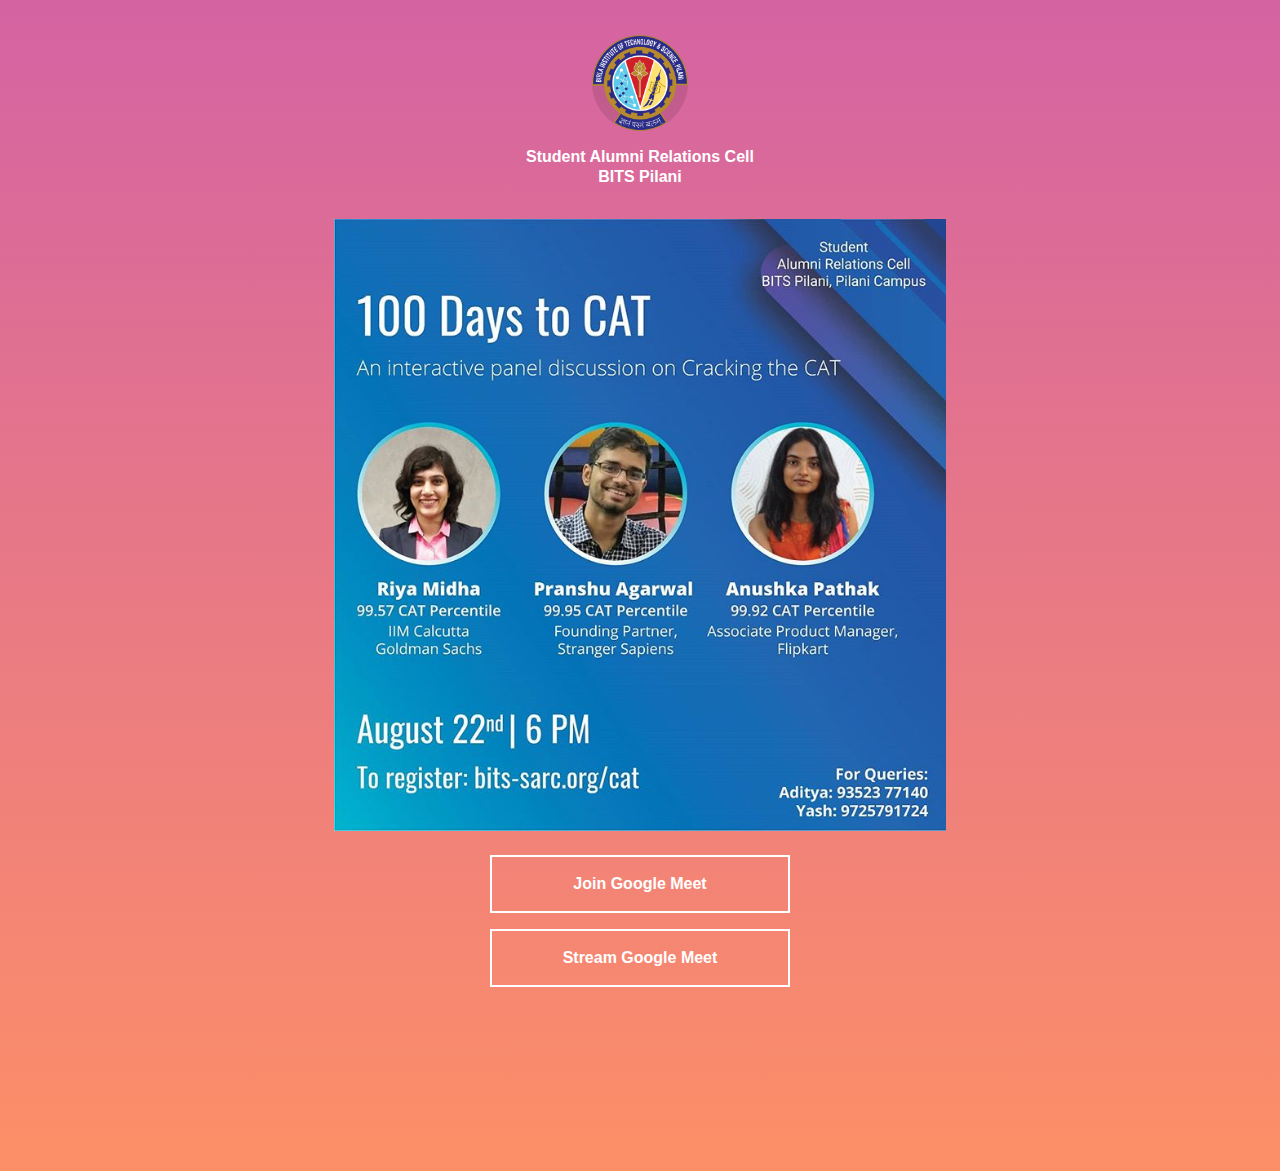
<file: index.html>
<!DOCTYPE html>

<html lang="en" class=""><head><meta http-equiv="Content-Type" content="text/html; charset=UTF-8"><meta content="ie=edge" http-equiv="x-ua-compatible"><meta content="width=device-width, initial-scale=1, maximum-scale=1, user-scalable=no" name="viewport"><script type="text/javascript" async="" src="./@sarcbitspilani _ Linktree_files/analytics.js"></script><script async="" src="./@sarcbitspilani _ Linktree_files/gtm.js"></script><script>window.fbq = function () {}</script><title>Student Alumni Relations Cell, BITS Pilani</title><meta name="description" content="Linktree. Make your link do more."><meta property="og:description" content="Linktree. Make your link do more."><meta property="og:image:height" content="90"><meta property="og:image:secure_url" content="https://d1fdloi71mui9q.cloudfront.net/OKz3h1H1ROC3AgQFYfoe_A0OZnMjH0Dq8y5Z9"><meta property="og:image:type" content="image/jpg"><meta property="og:image:width" content="90"><meta property="og:image" content="https://d1fdloi71mui9q.cloudfront.net/OKz3h1H1ROC3AgQFYfoe_A0OZnMjH0Dq8y5Z9"><meta property="og:locale" content="en_US"><meta property="og:site_name" content="Linktree"><meta property="og:title" content="@sarcbitspilani | Linktree"><meta property="og:type" content="profile"><meta property="og:url" content="https://linktr.ee/sarcbitspilani"><meta property="og:ttl" content="2419200"><meta property="profile:username" content="sarcbitspilani"><meta name="twitter:card" content="summary"><meta name="twitter:description" content="Linktree. Make your link do more."><meta name="twitter:domain" content="Linktree"><meta name="twitter:image" content="https://d1fdloi71mui9q.cloudfront.net/OKz3h1H1ROC3AgQFYfoe_A0OZnMjH0Dq8y5Z9"><meta name="twitter:title" content="@sarcbitspilani | Linktree"><link rel="canonical" href="https://linktr.ee/sarcbitspilani">
<link rel="preconnect" href="https://www.googletagmanager.com/" crossorigin=""><link rel="dns-prefetch" href="https://www.googletagmanager.com/" crossorigin=""><link href="https://d1qr63pinnvtia.cloudfront.net/assets/baee2eb1c444c7dd6ffdc7150991168aee6258c0/favicon/manifest.json" rel="manifest"><!--[if IE]><link rel="shortcut icon" href="https://d1qr63pinnvtia.cloudfront.net/assets/baee2eb1c444c7dd6ffdc7150991168aee6258c0/favicon/favicon.ico"><![endif]--><link rel="icon" type="image/png" href="https://d1qr63pinnvtia.cloudfront.net/assets/baee2eb1c444c7dd6ffdc7150991168aee6258c0/favicon/favicon.png"><link rel="icon" type="image/png" href="https://d1qr63pinnvtia.cloudfront.net/assets/baee2eb1c444c7dd6ffdc7150991168aee6258c0/favicon/favicon-96x96.png" sizes="96x96"><link rel="icon" type="image/png" href="https://d1qr63pinnvtia.cloudfront.net/assets/baee2eb1c444c7dd6ffdc7150991168aee6258c0/favicon/favicon-32x32.png" sizes="32x32"><link rel="icon" type="image/png" href="https://d1qr63pinnvtia.cloudfront.net/assets/baee2eb1c444c7dd6ffdc7150991168aee6258c0/favicon/favicon-16x16.png" sizes="16x16"><link rel="apple-touch-icon" sizes="180x180" href="https://d1qr63pinnvtia.cloudfront.net/assets/baee2eb1c444c7dd6ffdc7150991168aee6258c0/favicon/apple-icon-180x180.png"><link rel="apple-touch-icon" sizes="152x152" href="https://d1qr63pinnvtia.cloudfront.net/assets/baee2eb1c444c7dd6ffdc7150991168aee6258c0/favicon/apple-icon-152x152.png"><link rel="apple-touch-icon" sizes="144x144" href="https://d1qr63pinnvtia.cloudfront.net/assets/baee2eb1c444c7dd6ffdc7150991168aee6258c0/favicon/apple-icon-144x144.png"><link rel="apple-touch-icon" sizes="120x120" href="https://d1qr63pinnvtia.cloudfront.net/assets/baee2eb1c444c7dd6ffdc7150991168aee6258c0/favicon/apple-icon-120x120.png"><link rel="apple-touch-icon" sizes="114x114" href="https://d1qr63pinnvtia.cloudfront.net/assets/baee2eb1c444c7dd6ffdc7150991168aee6258c0/favicon/apple-icon-114x114.png"><link rel="apple-touch-icon" sizes="72x72" href="https://d1qr63pinnvtia.cloudfront.net/assets/baee2eb1c444c7dd6ffdc7150991168aee6258c0/favicon/apple-icon-72x72.png"><link rel="apple-touch-icon" sizes="76x76" href="https://d1qr63pinnvtia.cloudfront.net/assets/baee2eb1c444c7dd6ffdc7150991168aee6258c0/favicon/apple-icon-76x76.png"><link rel="apple-touch-icon" sizes="60x60" href="https://d1qr63pinnvtia.cloudfront.net/assets/baee2eb1c444c7dd6ffdc7150991168aee6258c0/favicon/apple-icon-60x60.png"><link rel="apple-touch-icon" sizes="57x57" href="https://d1qr63pinnvtia.cloudfront.net/assets/baee2eb1c444c7dd6ffdc7150991168aee6258c0/favicon/apple-icon-57x57.png"><meta name="msapplication-square310x310logo" content="https://d1qr63pinnvtia.cloudfront.net/assets/baee2eb1c444c7dd6ffdc7150991168aee6258c0/favicon/ms-icon-310x310.png"><meta name="msapplication-square150x150logo" content="https://d1qr63pinnvtia.cloudfront.net/assets/baee2eb1c444c7dd6ffdc7150991168aee6258c0/favicon/ms-icon-150x150.png"><meta name="msapplication-square70x70logo" content="https://d1qr63pinnvtia.cloudfront.net/assets/baee2eb1c444c7dd6ffdc7150991168aee6258c0/favicon/ms-icon-70x70.png"><meta name="msapplication-TileImage" content="https://d1qr63pinnvtia.cloudfront.net/assets/baee2eb1c444c7dd6ffdc7150991168aee6258c0/favicon/ms-icon-144x144.png"><meta name="msapplication-TileColor" content="#FFFFFF"><meta name="theme-color" content="#ffffff"><meta content="d9fd170e8cf31c89537e" name="wot-verification"><meta content="211011856296014" property="fb:app_id"><script>
            (function (H) { H.className = H.className.replace(/\bno-js\b/, 'js') })(document.documentElement);
        </script><link rel="stylesheet" type="text/css" href="./@sarcbitspilani _ Linktree_files/main.css"><link rel="stylesheet" type="text/css" href="./@sarcbitspilani _ Linktree_files/service.css"><link rel="stylesheet" type="text/css" href="./@sarcbitspilani _ Linktree_files/theme_miami.css"><style>
    .service.theme .subscribe-button *,
    .service.theme .link.outline .btn-link {
        font-family: 'Karla', 'Karla', sans-serif;
        letter-spacing:  0px;
        font-weight: 700;
        font-size: 16px;
    }

    /* Subscribe Button */
    .service.theme .subscribe-button .wrapper .form {
        background-color: transparent;
        border-color: #ffffff;
        color: #ffffff;
    }

    .service.theme .subscribe-button .disclaimer,
    .service.theme .subscribe-button .wrapper .form button:hover,
    .service.theme .subscribe-button .wrapper:hover .message {
        background-color: #ffffff;
        color: #d463a3;
    }
    /* End Subscribe Button */

    .service.theme .link.outline .btn-link {
        border-width: 2px;
        border-style: solid;
        border-color: #ffffff;
        background-color: transparent;
        color: #ffffff;
    }

    .service.theme .link.outline .btn-link:hover {
        background-color: #ffffff;
        color: #d463a3;
        border-color: #ffffff;
    }

        @keyframes animate-swipe {
        4.16%,
        8.33% {
            background-position: 0 0;
            color: #d463a3;
        }

        12.49%,
        20.83% {
            background-position: -100% 0;
            color: #ffffff;
        }

        24.99%,
        29.16% {
            background-position: 0 0;
            color: #d463a3;
        }

        33.33% {
            background-position: 100% 0;
            color: #ffffff;
        }
    }

    .service.theme .link.outline.animate-swipe .btn-link {
        background-image: linear-gradient(to right, #ffffff 50%, transparent 50%);
        color: #ffffff;
        animation-name: animate-swipe;
        background-size: 200% auto;
        background-position: 100% 0%;
        background-color: transparent !important;
        animation-duration: 4s;
        animation-iteration-count: infinite;
        transition-timing-function: ease-in-out;
        animation-name: animate-swipe;
    }

    .service.theme .link.outline.animate-swipe .btn-link:hover,
    .service.theme .link.outline.animate-swipe .btn-link:active {
        animation-name: unset;
    }
</style>
<style>
    .service.theme .user-name {
        font-family: 'Karla', 'Karla', sans-serif;
        font-weight: 700;
        font-size: 16px;
        letter-spacing: 0px;
        color: #ffffff;
    }

    .service.theme p.description {
        color: #ffffff;
    }

    .service.theme .user-profile__social-icon {
        fill: #ffffff;
        width: 32px;
        height: 32px;
    }

            .service.theme {
            background-color: #ffffff;
        }
    </style>
    <script defer="" src="./@sarcbitspilani _ Linktree_files/runtime.js" crossorigin="anonymous"></script>
    <script defer="" src="./@sarcbitspilani _ Linktree_files/logging.js" crossorigin="anonymous"></script>
    <script defer="" src="./@sarcbitspilani _ Linktree_files/vendors_admin_cms_main_react_service_support_views.js" crossorigin="anonymous"></script>
    <script defer="" src="./@sarcbitspilani _ Linktree_files/main.js" crossorigin="anonymous"></script><script defer="" src="./@sarcbitspilani _ Linktree_files/vendors_main.js" crossorigin="anonymous"></script>
    <script defer="" src="./@sarcbitspilani _ Linktree_files/vendors_admin_auth_auth-v2_cms_contentWarning_leapLink_react_service_signup_views.js" crossorigin="anonymous"></script><script defer="" src="./@sarcbitspilani _ Linktree_files/vendors_auth_auth-v2_signup.js" crossorigin="anonymous"></script>
    <script defer="" src="./@sarcbitspilani _ Linktree_files/vendors_contentWarning.js" crossorigin="anonymous"></script>
    <script defer="" src="./@sarcbitspilani _ Linktree_files/vendors_leapLink.js" crossorigin="anonymous"></script>
    <script defer="" src="./@sarcbitspilani _ Linktree_files/vendors_site.js" crossorigin="anonymous"></script>
</head>
   
    <body class="service theme     colourway-miami     luminance-light video no-touch browser-chrome" data-account="sarcbitspilani" data-gr-c-s-loaded="true"><script>
            window.featureFlags = {"email-digest":false,"analytics-summary-email":false,"theme--PRO-themes":"PREVIEW_ACCESS","sponsored-link":false,"theme--valentine-2019":false,"profile-integrations":false,"custom-domains":false,"integration-twitch-extension":false,"analytics-page":false,"theme--smiling-minds":false,"debug":false,"custom-domain":false,"identity--clienteventproducer":false,"feature--react-preview":false,"analytics-30-days":false,"newsignupflow--login":false,"integration-email":false,"button-shadows":true,"deep-link":false,"priority-links":false,"theme--user-specific":[],"button-style--torn-edges":false,"newsignupflow--register":false,"google-optimize":true,"facebook-auth":false,"deep-links":false,"leap-link":false,"link-types":false,"september-social-icons":true,"priority-link":false,"logrocket":false,"leap-links":false,"theme--womens-day-2019":false,"analytics-by-referrer":false,"react-sidebar":false,"thumbnail-icon-provider":false,"button-style--formal-2-stroke":false,"ctr":true,"newsletter":false,"enable-instagram-auth-deprecation-banner":false,"analytics-overview":false,"customise-pro-panel-position":99,"theme--halloween-2019":false,"coupon-codes":true,"theme--christmas-2019":false,"video-link":false,"newsletter-via-google-sheets":false,"integration-zapier":false,"donation-banner-heap":false,"analytics-by-location":false,"google-analytics":false,"billing--enable-paypal":false,"analytics-by-device":false,"feature--profile-description":false,"button-type--youtube":"PREVIEW_ACCESS","covid-19-churn-reason":false,"integration-phone":false,"additional-social-links":false,"custom-utm-parameters":false,"appearance--custom-branding":"PREVIEW_ACCESS","newsignupflow--email-verification":false,"donation-banner":true,"button-type--twitch":"NO_ACCESS","sensitive-content-warning":true,"theme--christmas-2018":false,"theme--valentine-2020":false,"affiliate-link":false,"advanced-user-monitoring":false,"invoices":false,"active-campaign":true,"social-links":false,"scheduled-link":false,"freshdesk-public":false,"appearance-locked-pro-feature-modal":"SHOW_MODAL","custom-meta-description":false,"appearance--font-styles":false,"elevio":false,"custom-title":false,"integration-dotdigital":false,"theme--mindfulness-month-2019":false,"whitelabel":false,"freshdesk":true,"chargebee-subscription-management":true,"amazon-affiliate":false,"custom-branding":false,"button-style--jiggly-edges":false,"feature--qr-code":true,"change-plan-term":false,"brazil-specific-plan":true,"theme--FREE-themes":"FULL_ACCESS","link-thumbnail":false,"user-onboarding-provider":"APPCUES","indonesia-specific-plan":false,"feature-payments":"STRIPE","video-link-access-level":"no-access","facebook-pixel":false,"button-colors":"purple","mailchimp-linktype-tooltip":true,"embed-video-config-options":false,"newsignupflow--reset-password":false,"customise-pro-panel":true,"support-portal":false,"new-themes":false,"annual-plan":true};
        window.ldUserId = "";
    
    Object.defineProperty(window.featureFlags, 'has', {
        value: function (key) {
            return window.featureFlags[key]
        },
        writable: false,
        enumerable: false
    })
</script><div class="service"><header class="service-header"></header><section class="main"><div class="container service-container luminance-light"><div class="user-area"><div class="text-xs-center"><span class="img-circle"><img class="user-img" src="./@sarcbitspilani _ Linktree_files/bits logo.png" alt="Profile Image"></span><h1><a class="user-name">
                Student Alumni Relations Cell<br>BITS Pilani
            </a></h1></div></div>
            
            <div class="links" style="align-items: center;">
                <div>      
                <div style="margin: 0 auto; align-items: center; ">
                    <img src="./@sarcbitspilani _ Linktree_files/image.png" style="width:90%">
                    <br>
                    <br>  

                   
            <div class="link  outline" data-position="2" data-theme="miami" data-shadow-color="" data-button-style="outline" data-button-color="#ffffff" data-button-text="#d463a3" data-button-font="Karla,16,700,0" data-background-style="flat" data-background-color="#ffffff" data-font-color="#ffffff" data-font-style="Karla,16,700,0" data-socials-color="#ffffff" data-luminance="light" data-active-links="9"><a class="btn btn-link" target="_blank" rel="noopener" href="https://meet.google.com/poh-yrip-eei" data-type="CLASSIC" data-link-id="40711494" data-link-title="Yearbook Portal" data-link-url="https://meet.google.com/poh-yrip-eei" data-account-id="7849019" data-account-username="sarcbitspilani" data-thumbnail="" style="max-width: 300px; margin: 0 auto;">

        
        	Join Google Meet

            </a></div>
            <div class="link  outline" data-position="3" data-theme="miami" data-shadow-color="" data-button-style="outline" data-button-color="#ffffff" data-button-text="#d463a3" data-button-font="Karla,16,700,0" data-background-style="flat" data-background-color="#ffffff" data-font-color="#ffffff" data-font-style="Karla,16,700,0" data-socials-color="#ffffff" data-luminance="light" data-active-links="9"><a class="btn btn-link  " target="_blank" rel="noopener" href="https://stream.meet.google.com/stream/217c548a-10aa-4de3-a4c4-09da425d0bc6" data-type="CLASSIC" data-link-id="40711575" data-link-title="Yearbook Portal | Query form" data-link-url="https://stream.meet.google.com/stream/217c548a-10aa-4de3-a4c4-09da425d0bc6" data-account-id="7849019" data-account-username="sarcbitspilani" data-thumbnail="" style="max-width: 300px;margin: 0 auto;">

        
        	Stream Google Meet

            </a></div>
        </div></div>

        <br>
                    <br><br>
                    <br>
            <!--<div class="link  outline" data-position="4" data-theme="miami" data-shadow-color="" data-button-style="outline" data-button-color="#ffffff" data-button-text="#d463a3" data-button-font="Karla,16,700,0" data-background-style="flat" data-background-color="#ffffff" data-font-color="#ffffff" data-font-style="Karla,16,700,0" data-socials-color="#ffffff" data-luminance="light" data-active-links="9"><a class="btn btn-link  " target="_blank" rel="noopener" href="https://www.facebook.com/arcbitspilani/" data-type="CLASSIC" data-link-id="40710183" data-link-title="Facebook" data-link-url="https://www.facebook.com/arcbitspilani/" data-account-id="7849019" data-account-username="sarcbitspilani" data-thumbnail="" style="max-width: 175px; display: inline-block;">

        
        	Facebook

            </a></div>
            <div class="link  outline" data-position="4" data-theme="miami" data-shadow-color="" data-button-style="outline" data-button-color="#ffffff" data-button-text="#d463a3" data-button-font="Karla,16,700,0" data-background-style="flat" data-background-color="#ffffff" data-font-color="#ffffff" data-font-style="Karla,16,700,0" data-socials-color="#ffffff" data-luminance="light" data-active-links="9"><a class="btn btn-link  " target="_blank" rel="noopener" href="https://www.instagram.com/sarcbitspilani" data-type="CLASSIC" data-link-id="40710183" data-link-title="Facebook" data-link-url="https://www.facebook.com/arcbitspilani/" data-account-id="7849019" data-account-username="sarcbitspilani" data-thumbnail="" style="max-width: 175px; display: inline-block;">

        
            Instagram
    
                </a></div>
            
            <div class="link  outline" data-position="5" data-theme="miami" data-shadow-color="" data-button-style="outline" data-button-color="#ffffff" data-button-text="#d463a3" data-button-font="Karla,16,700,0" data-background-style="flat" data-background-color="#ffffff" data-font-color="#ffffff" data-font-style="Karla,16,700,0" data-socials-color="#ffffff" data-luminance="light" data-active-links="9"><a class="btn btn-link  " target="_blank" rel="noopener" href="http://www.linkedin.com/company/arcbitspilani" data-type="CLASSIC" data-link-id="40710156" data-link-title="LinkedIn" data-link-url="http://www.linkedin.com/company/arcbitspilani" data-account-id="7849019" data-account-username="sarcbitspilani" data-thumbnail="" style="max-width: 175px; display: inline-block;">

        
        	LinkedIn

            </a></div>-->
        </div>
    </div></section>
                
            <script defer="" src="./@sarcbitspilani _ Linktree_files/vendors_admin_auth_auth-v2_cms_contentWarning_leapLink_react_service_signup_views.js" crossorigin="anonymous"></script>
            <script defer="" src="./@sarcbitspilani _ Linktree_files/vendors_admin_cms_main_react_service_support_views.js" crossorigin="anonymous"></script><script defer="" src="./@sarcbitspilani _ Linktree_files/service.js" crossorigin="anonymous"></script><!-- Datalayer --><script>
    
    window.linktree_data = {
        linktree_user_id: "0",
        
                    linktree_profile_username : "sarcbitspilani",
            linktree_profile_id : "7849019",
            profile_subscription : "free",
            linktree_paygate_id : ""
            }

    if (!window.dataLayer) {
        window.dataLayer = []
    }

    // Add tier to datalayer
    window.dataLayer.push(window.linktree_data)

</script><!-- End Datalayer --><meta name="wot-verification" content="d9fd170e8cf31c89537e"><script type="text/javascript" id="">"undefined"!==typeof fbq&&fbq("trackCustom","linkClick",{destination:"",title:"@sarcbitspilani"});</script><script type="text/javascript" id="">"undefined"!==typeof fbq&&fbq("trackCustom","linkClick",{destination:"https:\/\/docs.google.com\/forms\/d\/e\/1FAIpQLSeaKXoUJs8F0JTBzxq2kLDvA7KpSt8dpkZ9ylQisVQpaIs7cg\/viewform",title:"Yearbook Portal | Query form"});</script>

</body>
</html>
</file>
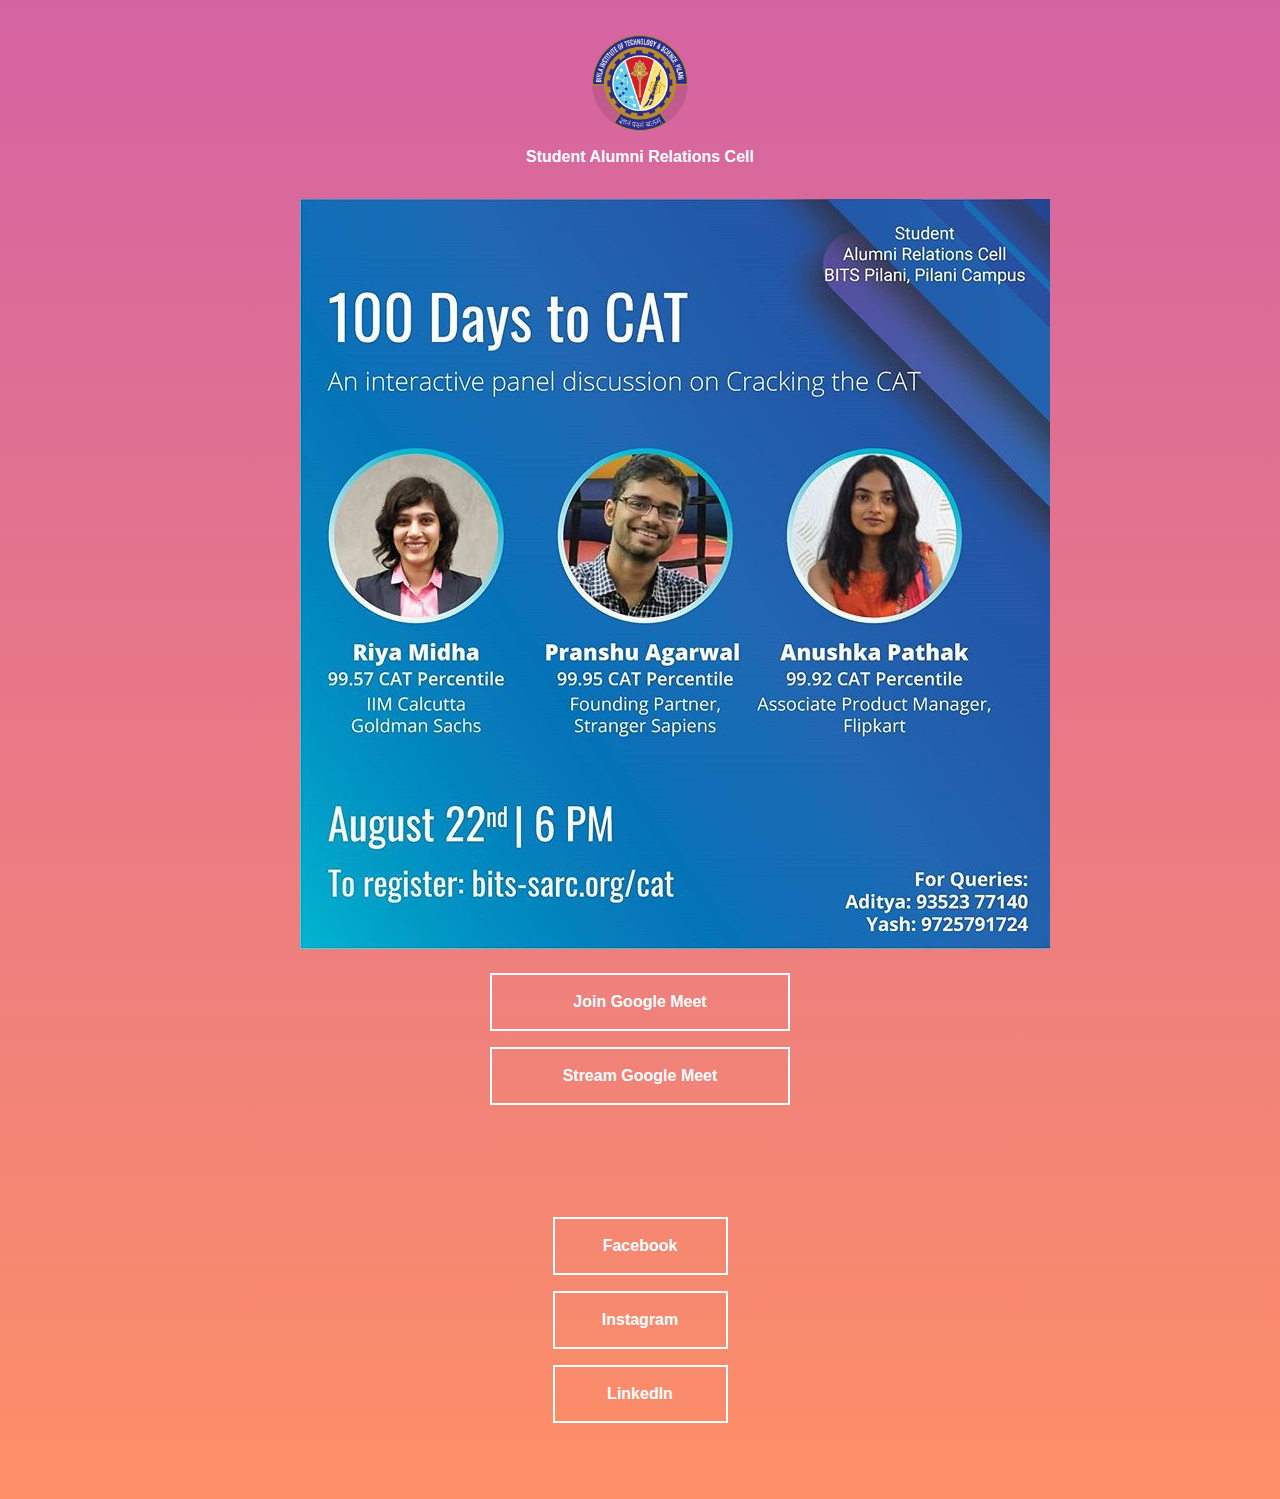
<file: links.html>
<!DOCTYPE html>

<html lang="en" class=""><head><meta http-equiv="Content-Type" content="text/html; charset=UTF-8"><meta content="ie=edge" http-equiv="x-ua-compatible"><meta content="width=device-width, initial-scale=1, maximum-scale=1, user-scalable=no" name="viewport"><script type="text/javascript" async="" src="./@sarcbitspilani _ Linktree_files/analytics.js"></script><script async="" src="./@sarcbitspilani _ Linktree_files/gtm.js"></script><script>window.fbq = function () {}</script><title>Student Alumni Relations Cell, BITS Pilani</title><meta name="description" content="Linktree. Make your link do more."><meta property="og:description" content="Linktree. Make your link do more."><meta property="og:image:height" content="90"><meta property="og:image:secure_url" content="https://d1fdloi71mui9q.cloudfront.net/OKz3h1H1ROC3AgQFYfoe_A0OZnMjH0Dq8y5Z9"><meta property="og:image:type" content="image/jpg"><meta property="og:image:width" content="90"><meta property="og:image" content="https://d1fdloi71mui9q.cloudfront.net/OKz3h1H1ROC3AgQFYfoe_A0OZnMjH0Dq8y5Z9"><meta property="og:locale" content="en_US"><meta property="og:site_name" content="Linktree"><meta property="og:title" content="@sarcbitspilani | Linktree"><meta property="og:type" content="profile"><meta property="og:url" content="https://linktr.ee/sarcbitspilani"><meta property="og:ttl" content="2419200"><meta property="profile:username" content="sarcbitspilani"><meta name="twitter:card" content="summary"><meta name="twitter:description" content="Linktree. Make your link do more."><meta name="twitter:domain" content="Linktree"><meta name="twitter:image" content="https://d1fdloi71mui9q.cloudfront.net/OKz3h1H1ROC3AgQFYfoe_A0OZnMjH0Dq8y5Z9"><meta name="twitter:title" content="@sarcbitspilani | Linktree"><link rel="canonical" href="https://linktr.ee/sarcbitspilani">
<link rel="preconnect" href="https://www.googletagmanager.com/" crossorigin=""><link rel="dns-prefetch" href="https://www.googletagmanager.com/" crossorigin=""><link href="https://d1qr63pinnvtia.cloudfront.net/assets/baee2eb1c444c7dd6ffdc7150991168aee6258c0/favicon/manifest.json" rel="manifest"><!--[if IE]><link rel="shortcut icon" href="https://d1qr63pinnvtia.cloudfront.net/assets/baee2eb1c444c7dd6ffdc7150991168aee6258c0/favicon/favicon.ico"><![endif]--><link rel="icon" type="image/png" href="https://d1qr63pinnvtia.cloudfront.net/assets/baee2eb1c444c7dd6ffdc7150991168aee6258c0/favicon/favicon.png"><link rel="icon" type="image/png" href="https://d1qr63pinnvtia.cloudfront.net/assets/baee2eb1c444c7dd6ffdc7150991168aee6258c0/favicon/favicon-96x96.png" sizes="96x96"><link rel="icon" type="image/png" href="https://d1qr63pinnvtia.cloudfront.net/assets/baee2eb1c444c7dd6ffdc7150991168aee6258c0/favicon/favicon-32x32.png" sizes="32x32"><link rel="icon" type="image/png" href="https://d1qr63pinnvtia.cloudfront.net/assets/baee2eb1c444c7dd6ffdc7150991168aee6258c0/favicon/favicon-16x16.png" sizes="16x16"><link rel="apple-touch-icon" sizes="180x180" href="https://d1qr63pinnvtia.cloudfront.net/assets/baee2eb1c444c7dd6ffdc7150991168aee6258c0/favicon/apple-icon-180x180.png"><link rel="apple-touch-icon" sizes="152x152" href="https://d1qr63pinnvtia.cloudfront.net/assets/baee2eb1c444c7dd6ffdc7150991168aee6258c0/favicon/apple-icon-152x152.png"><link rel="apple-touch-icon" sizes="144x144" href="https://d1qr63pinnvtia.cloudfront.net/assets/baee2eb1c444c7dd6ffdc7150991168aee6258c0/favicon/apple-icon-144x144.png"><link rel="apple-touch-icon" sizes="120x120" href="https://d1qr63pinnvtia.cloudfront.net/assets/baee2eb1c444c7dd6ffdc7150991168aee6258c0/favicon/apple-icon-120x120.png"><link rel="apple-touch-icon" sizes="114x114" href="https://d1qr63pinnvtia.cloudfront.net/assets/baee2eb1c444c7dd6ffdc7150991168aee6258c0/favicon/apple-icon-114x114.png"><link rel="apple-touch-icon" sizes="72x72" href="https://d1qr63pinnvtia.cloudfront.net/assets/baee2eb1c444c7dd6ffdc7150991168aee6258c0/favicon/apple-icon-72x72.png"><link rel="apple-touch-icon" sizes="76x76" href="https://d1qr63pinnvtia.cloudfront.net/assets/baee2eb1c444c7dd6ffdc7150991168aee6258c0/favicon/apple-icon-76x76.png"><link rel="apple-touch-icon" sizes="60x60" href="https://d1qr63pinnvtia.cloudfront.net/assets/baee2eb1c444c7dd6ffdc7150991168aee6258c0/favicon/apple-icon-60x60.png"><link rel="apple-touch-icon" sizes="57x57" href="https://d1qr63pinnvtia.cloudfront.net/assets/baee2eb1c444c7dd6ffdc7150991168aee6258c0/favicon/apple-icon-57x57.png"><meta name="msapplication-square310x310logo" content="https://d1qr63pinnvtia.cloudfront.net/assets/baee2eb1c444c7dd6ffdc7150991168aee6258c0/favicon/ms-icon-310x310.png"><meta name="msapplication-square150x150logo" content="https://d1qr63pinnvtia.cloudfront.net/assets/baee2eb1c444c7dd6ffdc7150991168aee6258c0/favicon/ms-icon-150x150.png"><meta name="msapplication-square70x70logo" content="https://d1qr63pinnvtia.cloudfront.net/assets/baee2eb1c444c7dd6ffdc7150991168aee6258c0/favicon/ms-icon-70x70.png"><meta name="msapplication-TileImage" content="https://d1qr63pinnvtia.cloudfront.net/assets/baee2eb1c444c7dd6ffdc7150991168aee6258c0/favicon/ms-icon-144x144.png"><meta name="msapplication-TileColor" content="#FFFFFF"><meta name="theme-color" content="#ffffff"><meta content="d9fd170e8cf31c89537e" name="wot-verification"><meta content="211011856296014" property="fb:app_id"><script>
            (function (H) { H.className = H.className.replace(/\bno-js\b/, 'js') })(document.documentElement);
        </script><link rel="stylesheet" type="text/css" href="./@sarcbitspilani _ Linktree_files/main.css"><link rel="stylesheet" type="text/css" href="./@sarcbitspilani _ Linktree_files/service.css"><link rel="stylesheet" type="text/css" href="./@sarcbitspilani _ Linktree_files/theme_miami.css"><style>
    .service.theme .subscribe-button *,
    .service.theme .link.outline .btn-link {
        font-family: 'Karla', 'Karla', sans-serif;
        letter-spacing:  0px;
        font-weight: 700;
        font-size: 16px;
    }

    /* Subscribe Button */
    .service.theme .subscribe-button .wrapper .form {
        background-color: transparent;
        border-color: #ffffff;
        color: #ffffff;
    }

    .service.theme .subscribe-button .disclaimer,
    .service.theme .subscribe-button .wrapper .form button:hover,
    .service.theme .subscribe-button .wrapper:hover .message {
        background-color: #ffffff;
        color: #d463a3;
    }
    /* End Subscribe Button */

    .service.theme .link.outline .btn-link {
        border-width: 2px;
        border-style: solid;
        border-color: #ffffff;
        background-color: transparent;
        color: #ffffff;
    }

    .service.theme .link.outline .btn-link:hover {
        background-color: #ffffff;
        color: #d463a3;
        border-color: #ffffff;
    }

        @keyframes animate-swipe {
        4.16%,
        8.33% {
            background-position: 0 0;
            color: #d463a3;
        }

        12.49%,
        20.83% {
            background-position: -100% 0;
            color: #ffffff;
        }

        24.99%,
        29.16% {
            background-position: 0 0;
            color: #d463a3;
        }

        33.33% {
            background-position: 100% 0;
            color: #ffffff;
        }
    }

    .service.theme .link.outline.animate-swipe .btn-link {
        background-image: linear-gradient(to right, #ffffff 50%, transparent 50%);
        color: #ffffff;
        animation-name: animate-swipe;
        background-size: 200% auto;
        background-position: 100% 0%;
        background-color: transparent !important;
        animation-duration: 4s;
        animation-iteration-count: infinite;
        transition-timing-function: ease-in-out;
        animation-name: animate-swipe;
    }

    .service.theme .link.outline.animate-swipe .btn-link:hover,
    .service.theme .link.outline.animate-swipe .btn-link:active {
        animation-name: unset;
    }
</style>
<style>
    .service.theme .user-name {
        font-family: 'Karla', 'Karla', sans-serif;
        font-weight: 700;
        font-size: 16px;
        letter-spacing: 0px;
        color: #ffffff;
    }

    .service.theme p.description {
        color: #ffffff;
    }

    .service.theme .user-profile__social-icon {
        fill: #ffffff;
        width: 32px;
        height: 32px;
    }

            .service.theme {
            background-color: #ffffff;
        }
    </style>
    <script defer="" src="./@sarcbitspilani _ Linktree_files/runtime.js" crossorigin="anonymous"></script>
    <script defer="" src="./@sarcbitspilani _ Linktree_files/logging.js" crossorigin="anonymous"></script>
    <script defer="" src="./@sarcbitspilani _ Linktree_files/vendors_admin_cms_main_react_service_support_views.js" crossorigin="anonymous"></script>
    <script defer="" src="./@sarcbitspilani _ Linktree_files/main.js" crossorigin="anonymous"></script><script defer="" src="./@sarcbitspilani _ Linktree_files/vendors_main.js" crossorigin="anonymous"></script>
    <script defer="" src="./@sarcbitspilani _ Linktree_files/vendors_admin_auth_auth-v2_cms_contentWarning_leapLink_react_service_signup_views.js" crossorigin="anonymous"></script><script defer="" src="./@sarcbitspilani _ Linktree_files/vendors_auth_auth-v2_signup.js" crossorigin="anonymous"></script>
    <script defer="" src="./@sarcbitspilani _ Linktree_files/vendors_contentWarning.js" crossorigin="anonymous"></script>
    <script defer="" src="./@sarcbitspilani _ Linktree_files/vendors_leapLink.js" crossorigin="anonymous"></script>
    <script defer="" src="./@sarcbitspilani _ Linktree_files/vendors_site.js" crossorigin="anonymous"></script>
</head>
   
    <body class="service theme     colourway-miami     luminance-light video no-touch browser-chrome" data-account="sarcbitspilani" data-gr-c-s-loaded="true"><script>
            window.featureFlags = {"email-digest":false,"analytics-summary-email":false,"theme--PRO-themes":"PREVIEW_ACCESS","sponsored-link":false,"theme--valentine-2019":false,"profile-integrations":false,"custom-domains":false,"integration-twitch-extension":false,"analytics-page":false,"theme--smiling-minds":false,"debug":false,"custom-domain":false,"identity--clienteventproducer":false,"feature--react-preview":false,"analytics-30-days":false,"newsignupflow--login":false,"integration-email":false,"button-shadows":true,"deep-link":false,"priority-links":false,"theme--user-specific":[],"button-style--torn-edges":false,"newsignupflow--register":false,"google-optimize":true,"facebook-auth":false,"deep-links":false,"leap-link":false,"link-types":false,"september-social-icons":true,"priority-link":false,"logrocket":false,"leap-links":false,"theme--womens-day-2019":false,"analytics-by-referrer":false,"react-sidebar":false,"thumbnail-icon-provider":false,"button-style--formal-2-stroke":false,"ctr":true,"newsletter":false,"enable-instagram-auth-deprecation-banner":false,"analytics-overview":false,"customise-pro-panel-position":99,"theme--halloween-2019":false,"coupon-codes":true,"theme--christmas-2019":false,"video-link":false,"newsletter-via-google-sheets":false,"integration-zapier":false,"donation-banner-heap":false,"analytics-by-location":false,"google-analytics":false,"billing--enable-paypal":false,"analytics-by-device":false,"feature--profile-description":false,"button-type--youtube":"PREVIEW_ACCESS","covid-19-churn-reason":false,"integration-phone":false,"additional-social-links":false,"custom-utm-parameters":false,"appearance--custom-branding":"PREVIEW_ACCESS","newsignupflow--email-verification":false,"donation-banner":true,"button-type--twitch":"NO_ACCESS","sensitive-content-warning":true,"theme--christmas-2018":false,"theme--valentine-2020":false,"affiliate-link":false,"advanced-user-monitoring":false,"invoices":false,"active-campaign":true,"social-links":false,"scheduled-link":false,"freshdesk-public":false,"appearance-locked-pro-feature-modal":"SHOW_MODAL","custom-meta-description":false,"appearance--font-styles":false,"elevio":false,"custom-title":false,"integration-dotdigital":false,"theme--mindfulness-month-2019":false,"whitelabel":false,"freshdesk":true,"chargebee-subscription-management":true,"amazon-affiliate":false,"custom-branding":false,"button-style--jiggly-edges":false,"feature--qr-code":true,"change-plan-term":false,"brazil-specific-plan":true,"theme--FREE-themes":"FULL_ACCESS","link-thumbnail":false,"user-onboarding-provider":"APPCUES","indonesia-specific-plan":false,"feature-payments":"STRIPE","video-link-access-level":"no-access","facebook-pixel":false,"button-colors":"purple","mailchimp-linktype-tooltip":true,"embed-video-config-options":false,"newsignupflow--reset-password":false,"customise-pro-panel":true,"support-portal":false,"new-themes":false,"annual-plan":true};
        window.ldUserId = "";
    
    Object.defineProperty(window.featureFlags, 'has', {
        value: function (key) {
            return window.featureFlags[key]
        },
        writable: false,
        enumerable: false
    })
</script><div class="service"><header class="service-header"></header><section class="main"><div class="container service-container luminance-light"><div class="user-area"><div class="text-xs-center"><span class="img-circle"><img class="user-img" src="./@sarcbitspilani _ Linktree_files/bits logo.png" alt="Profile Image"></span><h1><a class="user-name">
                Student Alumni Relations Cell
            </a></h1></div></div>

            <div class="links">
                
                <div>
                    <img src="./@sarcbitspilani _ Linktree_files/image.png">
                    <br>
                    <br>
                <div>
            
            <div class="link  outline" data-position="2" data-theme="miami" data-shadow-color="" data-button-style="outline" data-button-color="#ffffff" data-button-text="#d463a3" data-button-font="Karla,16,700,0" data-background-style="flat" data-background-color="#ffffff" data-font-color="#ffffff" data-font-style="Karla,16,700,0" data-socials-color="#ffffff" data-luminance="light" data-active-links="9"><a class="btn btn-link" target="_blank" rel="noopener" href="https://meet.google.com/poh-yrip-eei" data-type="CLASSIC" data-link-id="40711494" data-link-title="Yearbook Portal" data-link-url="https://meet.google.com/poh-yrip-eei" data-account-id="7849019" data-account-username="sarcbitspilani" data-thumbnail="" style="max-width: 300px;">

        
        	Join Google Meet

            </a></div>
            <div class="link  outline" data-position="3" data-theme="miami" data-shadow-color="" data-button-style="outline" data-button-color="#ffffff" data-button-text="#d463a3" data-button-font="Karla,16,700,0" data-background-style="flat" data-background-color="#ffffff" data-font-color="#ffffff" data-font-style="Karla,16,700,0" data-socials-color="#ffffff" data-luminance="light" data-active-links="9"><a class="btn btn-link  " target="_blank" rel="noopener" href="https://stream.meet.google.com/stream/217c548a-10aa-4de3-a4c4-09da425d0bc6" data-type="CLASSIC" data-link-id="40711575" data-link-title="Yearbook Portal | Query form" data-link-url="https://stream.meet.google.com/stream/217c548a-10aa-4de3-a4c4-09da425d0bc6" data-account-id="7849019" data-account-username="sarcbitspilani" data-thumbnail="" style="max-width: 300px;">

        
        	Stream Google Meet

            </a></div>
        </div></div>

        <br>
                    <br><br>
                    <br>
            <div class="link  outline" data-position="4" data-theme="miami" data-shadow-color="" data-button-style="outline" data-button-color="#ffffff" data-button-text="#d463a3" data-button-font="Karla,16,700,0" data-background-style="flat" data-background-color="#ffffff" data-font-color="#ffffff" data-font-style="Karla,16,700,0" data-socials-color="#ffffff" data-luminance="light" data-active-links="9"><a class="btn btn-link  " target="_blank" rel="noopener" href="https://www.facebook.com/arcbitspilani/" data-type="CLASSIC" data-link-id="40710183" data-link-title="Facebook" data-link-url="https://www.facebook.com/arcbitspilani/" data-account-id="7849019" data-account-username="sarcbitspilani" data-thumbnail="" style="max-width: 175px; display: inline-block;">

        
        	Facebook

            </a></div>
            <div class="link  outline" data-position="4" data-theme="miami" data-shadow-color="" data-button-style="outline" data-button-color="#ffffff" data-button-text="#d463a3" data-button-font="Karla,16,700,0" data-background-style="flat" data-background-color="#ffffff" data-font-color="#ffffff" data-font-style="Karla,16,700,0" data-socials-color="#ffffff" data-luminance="light" data-active-links="9"><a class="btn btn-link  " target="_blank" rel="noopener" href="https://www.instagram.com/sarcbitspilani" data-type="CLASSIC" data-link-id="40710183" data-link-title="Facebook" data-link-url="https://www.facebook.com/arcbitspilani/" data-account-id="7849019" data-account-username="sarcbitspilani" data-thumbnail="" style="max-width: 175px; display: inline-block;">

        
            Instagram
    
                </a></div>
            
            <div class="link  outline" data-position="5" data-theme="miami" data-shadow-color="" data-button-style="outline" data-button-color="#ffffff" data-button-text="#d463a3" data-button-font="Karla,16,700,0" data-background-style="flat" data-background-color="#ffffff" data-font-color="#ffffff" data-font-style="Karla,16,700,0" data-socials-color="#ffffff" data-luminance="light" data-active-links="9"><a class="btn btn-link  " target="_blank" rel="noopener" href="http://www.linkedin.com/company/arcbitspilani" data-type="CLASSIC" data-link-id="40710156" data-link-title="LinkedIn" data-link-url="http://www.linkedin.com/company/arcbitspilani" data-account-id="7849019" data-account-username="sarcbitspilani" data-thumbnail="" style="max-width: 175px; display: inline-block;">

        
        	LinkedIn

            </a></div>
        </div></div></section>
                
            <script defer="" src="./@sarcbitspilani _ Linktree_files/vendors_admin_auth_auth-v2_cms_contentWarning_leapLink_react_service_signup_views.js" crossorigin="anonymous"></script>
            <script defer="" src="./@sarcbitspilani _ Linktree_files/vendors_admin_cms_main_react_service_support_views.js" crossorigin="anonymous"></script><script defer="" src="./@sarcbitspilani _ Linktree_files/service.js" crossorigin="anonymous"></script><!-- Datalayer --><script>
    
    window.linktree_data = {
        linktree_user_id: "0",
        
                    linktree_profile_username : "sarcbitspilani",
            linktree_profile_id : "7849019",
            profile_subscription : "free",
            linktree_paygate_id : ""
            }

    if (!window.dataLayer) {
        window.dataLayer = []
    }

    // Add tier to datalayer
    window.dataLayer.push(window.linktree_data)

</script><!-- End Datalayer --><meta name="wot-verification" content="d9fd170e8cf31c89537e"><script type="text/javascript" id="">"undefined"!==typeof fbq&&fbq("trackCustom","linkClick",{destination:"",title:"@sarcbitspilani"});</script><script type="text/javascript" id="">"undefined"!==typeof fbq&&fbq("trackCustom","linkClick",{destination:"https:\/\/docs.google.com\/forms\/d\/e\/1FAIpQLSeaKXoUJs8F0JTBzxq2kLDvA7KpSt8dpkZ9ylQisVQpaIs7cg\/viewform",title:"Yearbook Portal | Query form"});</script>

</body>
</html>
</file>
<file: @sarcbitspilani _ Linktree_files/main.css>
*,:after,:before{box-sizing:border-box}html{font-family:sans-serif;line-height:1.15;-webkit-text-size-adjust:100%;-ms-text-size-adjust:100%;-ms-overflow-style:scrollbar;-webkit-tap-highlight-color:transparent}@-ms-viewport{width:device-width}article,aside,dialog,figcaption,figure,footer,header,hgroup,main,nav,section{display:block}body{font-family:-apple-system,BlinkMacSystemFont,Segoe UI,Roboto,Helvetica Neue,Arial,sans-serif;font-size:1rem;font-weight:400;line-height:1.5;color:#212529;text-align:left}[tabindex="-1"]:focus{outline:0!important}hr{box-sizing:content-box;height:0;overflow:visible}abbr[data-original-title],abbr[title]{text-decoration:underline;-webkit-text-decoration:underline dotted;text-decoration:underline dotted;cursor:help;border-bottom:0}address{font-style:normal;line-height:inherit}address,dl,ol,ul{margin-bottom:1rem}dl,ol,ul{margin-top:0}ol ol,ol ul,ul ol,ul ul{margin-bottom:0}dt{font-weight:700}dd{margin-bottom:.5rem;margin-left:0}dfn{font-style:italic}b,strong{font-weight:bolder}small{font-size:80%}sub,sup{position:relative;font-size:75%;line-height:0;vertical-align:baseline}sub{bottom:-.25em}sup{top:-.5em}code,kbd,pre,samp{font-family:monospace,monospace;font-size:1em}pre{margin-top:0;margin-bottom:1rem;overflow:auto;-ms-overflow-style:scrollbar}figure{margin:0 0 1rem}img{vertical-align:middle;border-style:none}svg:not(:root){overflow:hidden}table{border-collapse:collapse}th{text-align:inherit}label{display:inline-block;margin-bottom:.5rem}button{border-radius:0}button:focus{outline:1px dotted;outline:5px auto -webkit-focus-ring-color}button,input,optgroup,select,textarea{margin:0;font-family:inherit;font-size:inherit;line-height:inherit}button,input{overflow:visible}button,select{text-transform:none}[type=reset],[type=submit],button,html [type=button]{-webkit-appearance:button}[type=button]::-moz-focus-inner,[type=reset]::-moz-focus-inner,[type=submit]::-moz-focus-inner,button::-moz-focus-inner{padding:0;border-style:none}input[type=checkbox],input[type=radio]{box-sizing:border-box;padding:0}input[type=date],input[type=datetime-local],input[type=month],input[type=time]{-webkit-appearance:listbox}textarea{overflow:auto;resize:vertical}fieldset{min-width:0;padding:0;margin:0;border:0}legend{display:block;width:100%;max-width:100%;padding:0;margin-bottom:.5rem;font-size:1.5rem;line-height:inherit;color:inherit;white-space:normal}progress{vertical-align:baseline}[type=number]::-webkit-inner-spin-button,[type=number]::-webkit-outer-spin-button{height:auto}[type=search]{outline-offset:-2px;-webkit-appearance:none}[type=search]::-webkit-search-cancel-button,[type=search]::-webkit-search-decoration{-webkit-appearance:none}::-webkit-file-upload-button{font:inherit;-webkit-appearance:button}output{display:inline-block}summary{display:list-item;cursor:pointer}template{display:none}[hidden]{display:none!important}hr{margin-top:1rem;margin-bottom:1rem;border:0;border-top:1px solid rgba(0,0,0,.1)}.small,small{font-size:80%;font-weight:400}.mark,mark{padding:.2em;background-color:#fcf8e3}.list-inline{padding-left:0;list-style:none}.list-inline-item{display:inline-block}.list-inline-item:not(:last-child){margin-right:.5rem}.figure{display:inline-block}.figure-img{margin-bottom:.5rem;line-height:1}code,kbd,pre,samp{font-family:SFMono-Regular,Menlo,Monaco,Consolas,Liberation Mono,Courier New,monospace}code{font-size:87.5%;color:#e83e8c;word-break:break-word}a>code{color:inherit}kbd{padding:.2rem .4rem;font-size:87.5%;color:#fff;background-color:#212529;border-radius:.2rem}kbd kbd{padding:0;font-size:100%;font-weight:700}pre{display:block;font-size:87.5%;color:#212529}pre code{font-size:inherit;color:inherit;word-break:normal}.container{width:100%;padding-right:15px;padding-left:15px}@media (min-width:576px){.container{max-width:540px}}@media (min-width:992px){.container{max-width:960px}}.row{display:flex;flex-wrap:wrap;margin-right:-15px;margin-left:-15px}.col-lg-7,.col-lg-8{position:relative;width:100%;min-height:1px;padding-right:15px;padding-left:15px}@media (min-width:992px){.col-lg-7{flex:0 0 58.33333%;max-width:58.33333%}.col-lg-8{flex:0 0 66.66667%;max-width:66.66667%}}.form-control{display:block;width:100%;padding:.375rem .75rem;font-size:1rem;line-height:1.5;color:#495057;background-color:#fff;background-clip:padding-box;border:1px solid #ced4da;border-radius:.25rem;transition:border-color .15s ease-in-out,box-shadow .15s ease-in-out}.form-control::-ms-expand{background-color:transparent;border:0}.form-control:focus{color:#495057;background-color:#fff;border-color:#80bdff;outline:0;box-shadow:0 0 0 .2rem rgba(0,123,255,.25)}.form-control:-ms-input-placeholder,.form-control::-ms-input-placeholder{color:#6c757d;opacity:1}.form-control::-moz-placeholder{color:#6c757d;opacity:1}.form-control:-ms-input-placeholder{color:#6c757d;opacity:1}.form-control::-ms-input-placeholder{color:#6c757d;opacity:1}.form-control::placeholder{color:#6c757d;opacity:1}.form-control:disabled,.form-control[readonly]{background-color:#e9ecef;opacity:1}select.form-control:focus::-ms-value{color:#495057;background-color:#fff}.form-row{display:flex;flex-wrap:wrap;margin-right:-5px;margin-left:-5px}.form-row>.col,.form-row>[class*=col-]{padding-right:5px;padding-left:5px}.btn{font-weight:400;text-align:center;white-space:nowrap;vertical-align:middle;-webkit-user-select:none;-moz-user-select:none;-ms-user-select:none;user-select:none;border:1px solid transparent;padding:.375rem .75rem;font-size:1rem;border-radius:.25rem;transition:color .15s ease-in-out,background-color .15s ease-in-out,border-color .15s ease-in-out,box-shadow .15s ease-in-out}.btn:focus,.btn:hover{text-decoration:none}.btn.focus,.btn:focus{outline:0;box-shadow:0 0 0 .2rem rgba(0,123,255,.25)}.btn.disabled,.btn:disabled{opacity:.65}.btn:not(:disabled):not(.disabled){cursor:pointer}.btn:not(:disabled):not(.disabled).active,.btn:not(:disabled):not(.disabled):active{background-image:none}a.btn.disabled,fieldset:disabled a.btn{pointer-events:none}.btn-link,.btn-link:hover{background-color:transparent}.btn-link.focus,.btn-link:focus,.btn-link:hover{text-decoration:underline;border-color:transparent}.btn-link.focus,.btn-link:focus{box-shadow:none}.btn-link.disabled,.btn-link:disabled{color:#6c757d}.btn-lg{padding:.5rem 1rem;font-size:1.25rem;line-height:1.5;border-radius:.3rem}.btn-block{display:block;width:100%}.btn-block+.btn-block{margin-top:.5rem}input[type=button].btn-block,input[type=reset].btn-block,input[type=submit].btn-block{width:100%}.nav{display:flex;flex-wrap:wrap;padding-left:0;margin-bottom:0;list-style:none}.alert{position:relative;padding:.75rem 1.25rem;margin-bottom:1rem;border:1px solid transparent;border-radius:.25rem}.alert-success{color:#155724;background-color:#d4edda;border-color:#c3e6cb}.alert-success hr{border-top-color:#b1dfbb}.close{float:right;font-size:1.5rem;font-weight:700;line-height:1;color:#000;text-shadow:0 1px 0 #fff;opacity:.5}.close:focus,.close:hover{color:#000;text-decoration:none;opacity:.75}.close:not(:disabled):not(.disabled){cursor:pointer}button.close{padding:0;background-color:transparent;border:0;-webkit-appearance:none}.visible{visibility:visible!important}.invisible{visibility:hidden!important}#FilestackModal{z-index:2147483647!important}#FilestackModal,.link__tab__nav--stats{position:relative}@font-face{font-family:Inter;src:url(https://d1qr63pinnvtia.cloudfront.net/assets/baee2eb1c444c7dd6ffdc7150991168aee6258c0/fonts/inter/regular.eot);src:url(https://d1qr63pinnvtia.cloudfront.net/assets/baee2eb1c444c7dd6ffdc7150991168aee6258c0/fonts/inter/regular.eot#iefix) format("embedded-opentype"),url(https://d1qr63pinnvtia.cloudfront.net/assets/baee2eb1c444c7dd6ffdc7150991168aee6258c0/fonts/inter/regular.woff2) format("woff2"),url(https://d1qr63pinnvtia.cloudfront.net/assets/baee2eb1c444c7dd6ffdc7150991168aee6258c0/fonts/inter/regular.woff) format("woff"),url(https://d1qr63pinnvtia.cloudfront.net/assets/baee2eb1c444c7dd6ffdc7150991168aee6258c0/fonts/inter/regular.ttf) format("truetype"),url(https://d1qr63pinnvtia.cloudfront.net/assets/baee2eb1c444c7dd6ffdc7150991168aee6258c0/fonts/inter/regular.svg#Inter-Regular) format("svg");font-weight:400;font-style:normal;font-display:swap}@font-face{font-family:Inter;src:url(https://d1qr63pinnvtia.cloudfront.net/assets/baee2eb1c444c7dd6ffdc7150991168aee6258c0/fonts/inter/bold.eot);src:url(https://d1qr63pinnvtia.cloudfront.net/assets/baee2eb1c444c7dd6ffdc7150991168aee6258c0/fonts/inter/bold.eot#iefix) format("embedded-opentype"),url(https://d1qr63pinnvtia.cloudfront.net/assets/baee2eb1c444c7dd6ffdc7150991168aee6258c0/fonts/inter/bold.woff2) format("woff2"),url(https://d1qr63pinnvtia.cloudfront.net/assets/baee2eb1c444c7dd6ffdc7150991168aee6258c0/fonts/inter/bold.woff) format("woff"),url(https://d1qr63pinnvtia.cloudfront.net/assets/baee2eb1c444c7dd6ffdc7150991168aee6258c0/fonts/inter/bold.ttf) format("truetype"),url(https://d1qr63pinnvtia.cloudfront.net/assets/baee2eb1c444c7dd6ffdc7150991168aee6258c0/fonts/inter/bold.svg#Inter-Bold) format("svg");font-weight:600;font-style:normal;font-display:swap}@font-face{font-family:Karla;src:url(https://d1qr63pinnvtia.cloudfront.net/assets/baee2eb1c444c7dd6ffdc7150991168aee6258c0/fonts/karla/regular.eot);src:url(https://d1qr63pinnvtia.cloudfront.net/assets/baee2eb1c444c7dd6ffdc7150991168aee6258c0/fonts/karla/regular.eot#iefix) format("embedded-opentype"),url(https://d1qr63pinnvtia.cloudfront.net/assets/baee2eb1c444c7dd6ffdc7150991168aee6258c0/fonts/karla/regular.woff2) format("woff2"),url(https://d1qr63pinnvtia.cloudfront.net/assets/baee2eb1c444c7dd6ffdc7150991168aee6258c0/fonts/karla/regular.woff) format("woff"),url(https://d1qr63pinnvtia.cloudfront.net/assets/baee2eb1c444c7dd6ffdc7150991168aee6258c0/fonts/karla/regular.ttf) format("truetype"),url(https://d1qr63pinnvtia.cloudfront.net/assets/baee2eb1c444c7dd6ffdc7150991168aee6258c0/fonts/karla/regular.svg#Karla-Regular) format("svg");font-weight:400;font-style:normal;font-display:swap}@font-face{font-family:Karla;src:url(https://d1qr63pinnvtia.cloudfront.net/assets/baee2eb1c444c7dd6ffdc7150991168aee6258c0/fonts/karla/bold.eot);src:url(https://d1qr63pinnvtia.cloudfront.net/assets/baee2eb1c444c7dd6ffdc7150991168aee6258c0/fonts/karla/bold.eot#iefix) format("embedded-opentype"),url(https://d1qr63pinnvtia.cloudfront.net/assets/baee2eb1c444c7dd6ffdc7150991168aee6258c0/fonts/karla/bold.woff2) format("woff2"),url(https://d1qr63pinnvtia.cloudfront.net/assets/baee2eb1c444c7dd6ffdc7150991168aee6258c0/fonts/karla/bold.woff) format("woff"),url(https://d1qr63pinnvtia.cloudfront.net/assets/baee2eb1c444c7dd6ffdc7150991168aee6258c0/fonts/karla/bold.ttf) format("truetype"),url(https://d1qr63pinnvtia.cloudfront.net/assets/baee2eb1c444c7dd6ffdc7150991168aee6258c0/fonts/karla/bold.svg#Karla-Bold) format("svg");font-weight:700;font-style:normal;font-display:swap}.btn-link[class*=animate]{-webkit-backface-visibility:hidden;backface-visibility:hidden;transform:perspective(1px) translateZ(0);box-shadow:0 0 1px transparent;position:relative}@-webkit-keyframes spin{0%{transform:rotate(0deg)}to{transform:rotate(359deg)}}@keyframes spin{0%{transform:rotate(0deg)}to{transform:rotate(359deg)}}@-webkit-keyframes spin-positioned-x{0%{transform:translateX(-50%) rotate(0deg)}to{transform:translateX(-50%) rotate(359deg)}}@keyframes spin-positioned-x{0%{transform:translateX(-50%) rotate(0deg)}to{transform:translateX(-50%) rotate(359deg)}}@-webkit-keyframes spin-positioned-xy{0%{transform:translate(-50%,-50%) rotate(0deg)}to{transform:translate(-50%,-50%) rotate(359deg)}}@keyframes spin-positioned-xy{0%{transform:translate(-50%,-50%) rotate(0deg)}to{transform:translate(-50%,-50%) rotate(359deg)}}@-webkit-keyframes breathing{0%{transform:scale(1)}to{transform:scale(1.1)}}@keyframes breathing{0%{transform:scale(1)}to{transform:scale(1.1)}}@-webkit-keyframes animate-buzz{0%{transform:translateX(3px) rotate(1deg)}2.5%{transform:translateX(-3px) rotate(-1deg)}5%{transform:translateX(3px) rotate(1deg)}7.5%{transform:translateX(-3px) rotate(-1deg)}10%{transform:translateX(2px) rotate(1deg)}12.5%{transform:translateX(-2px) rotate(-1deg)}15%{transform:translateX(2px) rotate(1deg)}17.5%{transform:translateX(-2px) rotate(-1deg)}20%{transform:translateX(1px) rotate(1deg)}22.5%{transform:translateX(-1px) rotate(-1deg)}25%{transform:translateX(0) rotate(0)}}@keyframes animate-buzz{0%{transform:translateX(3px) rotate(1deg)}2.5%{transform:translateX(-3px) rotate(-1deg)}5%{transform:translateX(3px) rotate(1deg)}7.5%{transform:translateX(-3px) rotate(-1deg)}10%{transform:translateX(2px) rotate(1deg)}12.5%{transform:translateX(-2px) rotate(-1deg)}15%{transform:translateX(2px) rotate(1deg)}17.5%{transform:translateX(-2px) rotate(-1deg)}20%{transform:translateX(1px) rotate(1deg)}22.5%{transform:translateX(-1px) rotate(-1deg)}25%{transform:translateX(0) rotate(0)}}.admin .link__highlight .animate-buzz.active,.admin .link__highlight .animate-buzz:hover,.service .animate-buzz{-webkit-animation-name:animate-buzz;animation-name:animate-buzz;-webkit-animation-timing-function:linear;animation-timing-function:linear;-webkit-animation-duration:3s;animation-duration:3s;-webkit-animation-iteration-count:infinite;animation-iteration-count:infinite}.service .animate-buzz:active,.service .animate-buzz:hover{-webkit-animation-name:unset;animation-name:unset}@-webkit-keyframes animate-wobble{4.16%{transform:translateY(8px)}8.33%{transform:translateY(-6px)}12.48%{transform:translateY(4px)}16.66%{transform:translateY(-2px)}20.81%{transform:translateY(1px)}25%{transform:translateY(0)}}@keyframes animate-wobble{4.16%{transform:translateY(8px)}8.33%{transform:translateY(-6px)}12.48%{transform:translateY(4px)}16.66%{transform:translateY(-2px)}20.81%{transform:translateY(1px)}25%{transform:translateY(0)}}.admin .link__highlight .animate-wobble.active,.admin .link__highlight .animate-wobble:hover,.service .animate-wobble{-webkit-animation-name:animate-wobble;animation-name:animate-wobble;-webkit-animation-timing-function:linear;animation-timing-function:linear;-webkit-animation-duration:2s;animation-duration:2s;-webkit-animation-iteration-count:infinite;animation-iteration-count:infinite}.service .animate-wobble:active,.service .animate-wobble:hover{-webkit-animation-name:unset;animation-name:unset}@-webkit-keyframes animate-pop{0%{transform:scale(1)}12.5%{transform:scale(1.05)}25%{transform:scale(1)}}@keyframes animate-pop{0%{transform:scale(1)}12.5%{transform:scale(1.05)}25%{transform:scale(1)}}.admin .link__highlight .animate-pop.active,.admin .link__highlight .animate-pop:hover,.service .animate-pop{-webkit-animation-name:animate-pop;animation-name:animate-pop;-webkit-animation-timing-function:linear;animation-timing-function:linear;-webkit-animation-duration:2s;animation-duration:2s;-webkit-animation-iteration-count:infinite;animation-iteration-count:infinite}.service .animate-pop:active,.service .animate-pop:hover{-webkit-animation-name:unset;animation-name:unset}@-webkit-keyframes animate-swipe-admin{4.16%,8.33%{background-position:0 0;color:#fff}12.49%,20.83%{background-position:-100% 0;color:#777}24.99%,29.16%{background-position:0 0;color:#fff}33.33%{background-position:100% 0;color:#777}}@keyframes animate-swipe-admin{4.16%,8.33%{background-position:0 0;color:#fff}12.49%,20.83%{background-position:-100% 0;color:#777}24.99%,29.16%{background-position:0 0;color:#fff}33.33%{background-position:100% 0;color:#777}}.admin .link__highlight .animate-swipe{background-size:200% auto;background-position:100% 0;background-color:transparent!important;-webkit-animation-duration:4s;animation-duration:4s;-webkit-animation-iteration-count:infinite;animation-iteration-count:infinite;transition-timing-function:ease-in-out;background-image:linear-gradient(90deg,#777 50%,transparent 0);color:#777}.admin .link__highlight .animate-swipe.active,.admin .link__highlight .animate-swipe:hover{-webkit-animation-name:animate-swipe-admin;animation-name:animate-swipe-admin}body:after{content:"small";display:none}@media only screen and (min-width:768px){body:after{content:"medium"}}@media only screen and (min-width:992px){body:after{content:"large"}}@media only screen and (min-width:1260px){body:after{content:"extra-large"}}.ps{overflow:hidden!important;overflow-anchor:none;-ms-overflow-style:none;touch-action:auto;-ms-touch-action:auto}.ps__rail-x{height:15px;bottom:0}.ps__rail-x,.ps__rail-y{display:none;opacity:0;transition:background-color .2s linear,opacity .2s linear;-webkit-transition:background-color .2s linear,opacity .2s linear;position:absolute}.ps__rail-y{width:15px;right:0}.ps--active-x>.ps__rail-x,.ps--active-y>.ps__rail-y{display:block;background-color:transparent}.ps--focus>.ps__rail-x,.ps--focus>.ps__rail-y,.ps--scrolling-x>.ps__rail-x,.ps--scrolling-y>.ps__rail-y,.ps:hover>.ps__rail-x,.ps:hover>.ps__rail-y{opacity:.6}.ps__rail-x:focus,.ps__rail-x:hover,.ps__rail-y:focus,.ps__rail-y:hover{background-color:#eee;opacity:.9}.ps__thumb-x{transition:background-color .2s linear,height .2s ease-in-out;-webkit-transition:background-color .2s linear,height .2s ease-in-out;height:6px;bottom:2px}.ps__thumb-x,.ps__thumb-y{background-color:#aaa;border-radius:6px;position:absolute}.ps__thumb-y{transition:background-color .2s linear,width .2s ease-in-out;-webkit-transition:background-color .2s linear,width .2s ease-in-out;width:6px;right:2px}.ps__rail-x:focus>.ps__thumb-x,.ps__rail-x:hover>.ps__thumb-x{background-color:#999;height:11px}.ps__rail-y:focus>.ps__thumb-y,.ps__rail-y:hover>.ps__thumb-y{background-color:#999;width:11px}@supports (-ms-overflow-style:none){.ps{overflow:auto!important}}@media (-ms-high-contrast:none),screen and (-ms-high-contrast:active){.ps{overflow:auto!important}}.ps-container{touch-action:auto;overflow:hidden!important;-ms-overflow-style:none}@supports (-ms-overflow-style:none){.ps-container{overflow:auto!important}}@media (-ms-high-contrast:none),screen and (-ms-high-contrast:active){.ps-container{overflow:auto!important}}.ps-container.ps-active-x>.ps-scrollbar-x-rail,.ps-container.ps-active-y>.ps-scrollbar-y-rail{display:block;background-color:transparent}.ps-container.ps-in-scrolling.ps-x>.ps-scrollbar-x-rail{background-color:#eee;opacity:.9}.ps-container.ps-in-scrolling.ps-x>.ps-scrollbar-x-rail>.ps-scrollbar-x{background-color:#999;height:11px}.ps-container.ps-in-scrolling.ps-y>.ps-scrollbar-y-rail{background-color:#eee;opacity:.9}.ps-container.ps-in-scrolling.ps-y>.ps-scrollbar-y-rail>.ps-scrollbar-y{background-color:#999;width:11px}.ps-container>.ps-scrollbar-x-rail{display:none;position:absolute;opacity:0;transition:background-color .2s linear,opacity .2s linear;bottom:0;height:15px}.ps-container>.ps-scrollbar-x-rail>.ps-scrollbar-x{position:absolute;background-color:#aaa;border-radius:6px;transition:background-color .2s linear,height .2s linear,width .2s ease-in-out,border-radius .2s ease-in-out;bottom:2px;height:6px}.ps-container>.ps-scrollbar-x-rail:active>.ps-scrollbar-x,.ps-container>.ps-scrollbar-x-rail:hover>.ps-scrollbar-x{height:11px}.ps-container>.ps-scrollbar-y-rail{display:none;position:absolute;opacity:0;transition:background-color .2s linear,opacity .2s linear;right:0;width:15px}.ps-container>.ps-scrollbar-y-rail>.ps-scrollbar-y{position:absolute;background-color:#aaa;border-radius:6px;transition:background-color .2s linear,height .2s linear,width .2s ease-in-out,border-radius .2s ease-in-out;right:2px;width:6px}.ps-container>.ps-scrollbar-y-rail:active>.ps-scrollbar-y,.ps-container>.ps-scrollbar-y-rail:hover>.ps-scrollbar-y{width:11px}.ps-container:hover.ps-in-scrolling.ps-x>.ps-scrollbar-x-rail{background-color:#eee;opacity:.9}.ps-container:hover.ps-in-scrolling.ps-x>.ps-scrollbar-x-rail>.ps-scrollbar-x{background-color:#999;height:11px}.ps-container:hover.ps-in-scrolling.ps-y>.ps-scrollbar-y-rail{background-color:#eee;opacity:.9}.ps-container:hover.ps-in-scrolling.ps-y>.ps-scrollbar-y-rail>.ps-scrollbar-y{background-color:#999;width:11px}.ps-container:hover>.ps-scrollbar-x-rail,.ps-container:hover>.ps-scrollbar-y-rail{opacity:.6}.ps-container:hover>.ps-scrollbar-x-rail:hover{background-color:#eee;opacity:.9}.ps-container:hover>.ps-scrollbar-x-rail:hover>.ps-scrollbar-x{background-color:#999}.ps-container:hover>.ps-scrollbar-y-rail:hover{background-color:#eee;opacity:.9}.ps-container:hover>.ps-scrollbar-y-rail:hover>.ps-scrollbar-y{background-color:#999}.Scp{-webkit-user-select:none;-moz-user-select:none;-ms-user-select:none;user-select:none;position:relative;box-sizing:content-box;display:flex;flex-direction:row}.Scp-saturation{position:relative;height:100%;margin-right:8px;border-radius:2px}.Scp-brightness{width:100%;height:100%;border-radius:2px;background:linear-gradient(hsla(0,0%,100%,0),#000)}.Scp-sbSelector{border:2px solid #fff;position:absolute;width:14px;height:14px;background:#fff;border-radius:10px;top:-7px;left:-7px;box-sizing:border-box;z-index:10}.Scp-hue{position:relative;border-radius:2px;width:24px;height:100%;background:linear-gradient(red,#f0f 17%,#00f 34%,#0ff 50%,#0f0 67%,#ff0 84%,red)}.Scp-hSelector{position:absolute;right:-10%;height:12px;width:120%;transform:translateY(-50%);border-radius:2px;border:1px solid #d7dce1;background-color:#fff}body{width:100%;-moz-osx-font-smoothing:grayscale}.lte8 body{min-width:1200px}@media only screen and (max-width:767px){#__bs_notify__{padding:5px!important;font-size:10px;border-radius:0!important}}.is-Flexbox{display:flex;align-items:center;justify-content:center}@media only screen and (max-width:767px){.hide-mobile{display:none!important}}html{padding:0;margin:0;box-sizing:border-box;min-height:100%}@media only screen and (max-width:767px){html{height:auto}}*,:after,:before{box-sizing:inherit}body{position:relative;padding:0 0 60px;margin:0;max-width:100%;background-color:#fff;min-height:100vh}@media only screen and (max-width:767px){body{padding:0 0 80px}}.content-wrapper{padding-left:5px;padding-right:5px}@media only screen and (min-width:768px){.content-wrapper{padding-left:10px;padding-right:10px}}@media only screen and (min-width:992px){.content-wrapper{padding-left:20px;padding-right:20px}}.content-wrapper article{padding-left:10px;padding-right:10px}@media only screen and (min-width:768px){.content-wrapper article{padding-left:10px;padding-right:10px}}@media only screen and (min-width:992px){.content-wrapper article{padding-left:20px;padding-right:20px}}.content-wrapper article.post-type-page{margin-top:20px}.left-gutter{margin-left:5px}.right-gutter{margin-right:5px}.full-height{height:100%}body{-webkit-font-smoothing:antialiased}body,h1,h2,h3,h4,h5,h6{font-family:Karla,Helvetica,sans-serif;color:#0a0b0d}h1,h2,h3,h4,h5,h6{font-weight:700;letter-spacing:normal;margin-bottom:0;margin-top:0}a,label,p{letter-spacing:.02em}h1{font-size:64px}@media only screen and (min-width:768px){h1{font-size:70px}}h2{font-size:24px}h3{font-size:20px}h4{font-size:30px}h5{font-size:14px}h6,p{font-size:16px}p{line-height:1.5}b,strong{font-weight:700}a{color:#282f37;text-decoration:none}a:hover{color:currentColor}.main-wrap header.site-header{position:relative;height:50px;width:100%;background-color:#f5f6f8;color:#fff}.main-wrap header.site-header .socials{display:none}@media only screen and (min-width:992px){.main-wrap header.site-header .socials{display:flex;position:absolute;top:0;left:0;height:50px;margin-left:5px;justify-content:center;align-items:center}.main-wrap header.site-header .socials a{margin-right:10px}.main-wrap header.site-header .socials a svg{display:block}}.main-wrap header.site-header .site-logo-wrap{position:relative;text-align:center;height:50px}@media only screen and (min-width:768px){.main-wrap header.site-header .site-logo-wrap{height:auto;position:absolute;top:50%;left:0;transform:translateY(-50%)}}@media only screen and (min-width:992px){.main-wrap header.site-header .site-logo-wrap{top:50%;left:50%;transform:translateY(-50%) translateX(-50%)}}.main-wrap header.site-header h1{position:relative;z-index:100;font-size:0;text-align:left;height:50px}.main-wrap header.site-header h1 .logo{display:block;position:absolute;top:0;left:50%;transform:translateX(-50%);background-image:url(https://d1qr63pinnvtia.cloudfront.net/assets/baee2eb1c444c7dd6ffdc7150991168aee6258c0/images/logo.svg);background-position:50%;background-size:contain;background-repeat:no-repeat;margin:0 auto;width:120px;height:50px}@media only screen and (min-width:768px){.main-wrap header.site-header h1 .logo{position:relative;width:135px;height:20px;top:50%;transform:translateX(-50%) translateY(-50%)}}.main-wrap header.site-header .login{z-index:1039}@media only screen and (max-width:767px){.main-wrap header.site-header .login{margin-right:0;background-color:#ddd}}@media only screen and (min-width:768px){.main-wrap header.site-header .login{position:absolute;top:0;right:0;height:50px}}.main-wrap header.site-header .login .inner{position:relative;top:50%;transform:translateY(-50%);text-align:right}.main-wrap header.site-header .login .inner img{width:32px;height:32px;margin-right:10px}.main-wrap header.site-header .login .inner .btn-secondary{display:inline-block;padding-left:.8rem;margin-right:10px}@media only screen and (min-width:768px){.main-wrap header.site-header .login .inner .btn-secondary.only-mobile{display:none}}@media only screen and (max-width:767px){.main-wrap header.site-header .login .inner .btn-secondary.only-desktop{display:none}}@media only screen and (max-width:767px){.main-wrap header.site-header .login .inner .btn-secondary{font-size:15px;margin-right:0;width:25%}}.main-wrap header.site-header .login .inner .btn-secondary.user{padding-top:5px}.main-wrap header.site-header .login .inner .btn-secondary span{margin-right:5px;margin-top:-2px;width:10.8px;height:11px;vertical-align:middle;display:inline-block;line-height:11px}.main-wrap header.site-header .login .inner .btn-secondary span svg{width:10.8px;height:11px;fill:transparent;stroke:currentColor}@media only screen and (max-width:767px){.main-wrap header.site-header .login .inner .btn-primary{display:none}}.main-wrap header.site-header img.user-img{width:115px}.main-wrap header.site-header a.user-name{font-size:15px}@media only screen and (max-width:767px){.main-wrap header.site-header{height:90px;padding-bottom:10px}.main-wrap header.site-header .login{height:40px}.main-wrap header.site-header .logo-wrap{height:50px}}.main-wrap .logo-wrap{height:50px;width:150px;margin-left:10px}@media only screen and (min-width:768px){.main-wrap .logo-wrap{width:199px;margin-left:40px}}.main-wrap .logo-wrap a{display:block;height:100%}.main-wrap .logo-wrap h1{position:relative;top:50%;transform:translateY(-50%)}.service header{position:absolute;top:0;right:0}.service header .login{height:90px;z-index:1039}.service header .login .inner{position:relative;top:50%;transform:translateY(-50%)}.service header .login .inner img{width:32px;height:32px;margin-right:15px}.service header .logo-wrap{height:90px}.service header a.btn.btn-primary{border-width:0!important;padding:7px}.service header a.btn.btn-primary span{margin:0}footer{background:#fff;font-size:14px;width:100%;height:80px}@media only screen and (min-width:768px){footer{position:absolute;bottom:0}}footer a{left:15px;position:absolute}footer .copyright{left:50%;transform:translateX(-50%);bottom:10px;font-size:11px;position:relative;display:block;text-align:center;margin-top:10px;right:0}footer>div{position:relative;top:50%;transform:translateY(-50%)}footer a{position:relative;display:block;text-align:center;left:0}footer .blstr-logo{width:100px;margin-bottom:20px}footer .socials{display:flex;align-items:center;justify-content:center;margin-bottom:5px}footer .socials a{padding:0 2px}footer .socials a svg{display:block}footer .footer-links{text-align:center;margin-right:0;margin-bottom:10px}footer .footer-links a{display:inline-block}footer .footer-links a:not(:last-of-type):after{content:"";margin:0 10px;display:inline-block}.service section.service-footer{position:absolute;bottom:8px;left:0;width:100%;padding-bottom:15px}.service section.service-footer h1{position:relative;z-index:100;font-size:0}.service section.service-footer h1 .logo{background-image:url(https://d1qr63pinnvtia.cloudfront.net/assets/baee2eb1c444c7dd6ffdc7150991168aee6258c0/images/logo.svg);background-size:contain;background-position:50%;background-repeat:no-repeat;display:block;width:150px;height:20px}.service section.service-footer a{display:inline-block;vertical-align:middle}.service section.service-footer .blstr{margin-top:8px;margin-left:10px;width:83px;height:16px;background-image:url(https://d1qr63pinnvtia.cloudfront.net/assets/baee2eb1c444c7dd6ffdc7150991168aee6258c0/images/by_bolster.svg);display:inline-block;opacity:.3;position:relative;z-index:100;font-size:0;background-repeat:no-repeat;background-size:contain;background-position:50%}.service section.service-footer .service-logo-wrap,.service section.service-footer .site-logo-wrap{margin-left:-10px;display:block;text-align:center}.service section.service-footer .copyright{bottom:0;font-size:11px;position:relative;display:block;text-align:center;margin-top:10px;right:0}.service.luminance-dark .service-footer .logo{background-image:url(https://d1qr63pinnvtia.cloudfront.net/assets/baee2eb1c444c7dd6ffdc7150991168aee6258c0/images/logo_white_trees_white.svg)}.mobile-menu__toggle{text-indent:150%;white-space:nowrap;overflow:hidden;-webkit-appearance:none;-moz-appearance:none;appearance:none;border:none;background:#282f37;border-radius:0;outline:none;overflow:visible;position:absolute;z-index:1;width:24px;height:100%;right:0;padding:0 20px;width:64px}.mobile-menu__toggle,.mobile-menu__toggle i{top:50%;transform:translateY(-50%)}.mobile-menu__toggle i,.mobile-menu__toggle i:after,.mobile-menu__toggle i:before{position:absolute;display:block;width:24px;height:2px;border-radius:2px;background:#fff;transition-property:transform,background;transition-duration:.1;transition-timing-function:ease-out}.mobile-menu__toggle i:after,.mobile-menu__toggle i:before{content:" ";top:0;left:0}.mobile-menu__toggle i:before{transform:translateY(-8px)}.mobile-menu__toggle i:after{transform:translateY(8px)}.is-menu-open .mobile-menu__toggle i{background:hsla(0,0%,100%,0)}.is-menu-open .mobile-menu__toggle i:before{transform:rotate(45deg)}.is-menu-open .mobile-menu__toggle i:after{transform:rotate(-45deg)}.is-menu-open .mobile-menu__toggle i,.is-menu-open .mobile-menu__toggle i:after,.is-menu-open .mobile-menu__toggle i:before{transition-duration:.1;transition-timing-function:ease-in}@media only screen and (min-width:768px){.mobile-menu__toggle{display:none}}.button{position:relative;display:block;text-align:center;outline:0!important;background-color:#3d444b;color:#fff;padding:9px 14px;font-size:14px;font-weight:700;line-height:22px;border:0;border-radius:8px;cursor:pointer}.button:hover{background-color:#53585f;color:#fff}.button[disabled]{pointer-events:none;color:#686d73!important;background-color:#ebeef1!important}@media only screen and (max-width:767px){.button{width:100%}}.button.fill{display:block;width:100%}.button.inline{display:inline-block}.button.large{font-size:16px;line-height:24px;padding:12px 24px!important;border-radius:12px}.button.green{background-color:#38e29b}.button.green.loading,.button.green:hover{background-color:#7aebbc}.button.grey{background-color:#ebeef1;color:#686d73}.button.red{background-color:#ff1731}.button.red.loading,.button.red:hover{background-color:#ff4c63}.button.purple{background-color:#7c41ff;color:#fff}.button.purple.loading,.button.purple:hover{background-color:#a071ff;color:#fff}.button.black{background-color:#0a0b0d;color:#fff}.button.black.loading,.button.black:hover{background-color:#1d2329;color:#fff}.button.outline{background-color:transparent;border:2px solid #3d444b;color:#3d444b;padding:7px 12px}.button.outline:hover{color:#fff;border-color:#3d444b;background-color:#3d444b}.button.swish{background-color:transparent;border:2px solid #3d444b;color:#3d444b;padding:7px 12px;z-index:2;overflow:hidden}.button.swish:after{content:"";position:absolute;background-color:#3d444b;width:0;height:120%;left:-10%;bottom:0;transition:all .25s cubic-bezier(.08,.59,.29,.99);transform:skewX(15deg);z-index:-1}.button.swish:hover{cursor:pointer;opacity:1!important;color:#fff}.button.swish:hover:after{left:-10%;width:120%}.button.clear{background-color:transparent;color:#3d444b}.button.clear:hover{background-color:#e9eaeb}.btn{position:relative;outline:0!important;font-weight:700;border-width:2px;border-style:solid;border-radius:0;text-decoration:none;display:inline-block;line-height:1.5}.btn,.btn:focus,.btn:hover{color:#282f37}.btn[disabled]{pointer-events:none}.btn-swish{text-align:center;position:relative;overflow:hidden;z-index:2;background:transparent!important}.btn-swish,.btn-swish:after{transition:all .25s cubic-bezier(.08,.59,.29,.99)}.btn-swish:after{position:absolute;content:"";width:0;left:50%;bottom:0;height:3px;height:120%;left:-10%;transform:skewX(15deg);z-index:-1}.btn-swish:hover{cursor:pointer;opacity:1!important}.btn-swish:hover:after{left:-10%;width:120%}.btn-swish.btn-inverted{background-color:transparent!important}.btn-swish.btn-inverted:after{left:-10%;width:120%}.btn-swish.btn-inverted:hover:after{left:110%;width:0}.btn-primary{background-color:transparent}.btn-primary:hover{color:#fff}.btn-primary.active,.btn-primary.active.focus,.btn-primary.active:focus,.btn-primary.active:hover,.btn-primary.focus,.btn-primary:active,.btn-primary:active.focus,.btn-primary:active:focus,.btn-primary:active:hover,.btn-primary:focus{box-shadow:none;color:#fff}.btn-primary:disabled,.btn-primary:disabled:hover{color:#fff}.btn-default{letter-spacing:.5px;text-transform:uppercase;background-color:#ebeef1;border:2px solid #ebeef1}.btn-default:hover{opacity:.7}.btn-secondary,.btn-secondary:hover{color:#fff;background-color:transparent;border-color:#fff}.btn-secondary.active,.btn-secondary.active.focus,.btn-secondary.active:focus,.btn-secondary.active:hover,.btn-secondary.focus,.btn-secondary:active,.btn-secondary:active.focus,.btn-secondary:active:focus,.btn-secondary:active:hover,.btn-secondary:focus{box-shadow:none;color:#fff;background-color:transparent;border-color:#fff}.btn-secondary.active.focus:after,.btn-secondary.active:focus:after,.btn-secondary.active:hover:after,.btn-secondary.focus:after,.btn-secondary:active.focus:after,.btn-secondary:active:focus:after,.btn-secondary:active:hover:after,.btn-secondary:focus:after{opacity:.4}.btn-secondary:disabled,.btn-secondary:disabled:hover{color:#fff}.btn-link,.btn-link:focus,.btn-link:hover{text-decoration:none}.bootstrap-switch .bootstrap-switch-handle-on.bootstrap-switch-primary{background:#38e29b}.bootstrap-switch{border:2px solid #38e29b}.dismissable{z-index:10000000;display:none}.message{display:none;position:fixed;height:100vh;width:100vw;top:0;left:0;color:#fff;font-weight:700;z-index:10003}.message.show{display:block;background:#38e29b}.message span{display:block;position:absolute;top:50%;left:50%;transform:translateY(-50%) translateX(-50%);font-size:18px;width:80%;text-align:center}.message[data-message-type=success]{background:#38e29b}.message[data-message-type=error]{background:#ff1731}.message__form{position:relative;display:block;max-width:100%}.message__form label{height:35px;position:relative;display:flex;justify-content:center;align-content:center;margin-top:30px;margin-bottom:0}.message__form label>span{display:block;width:100%;height:100%;font-weight:300;line-height:32px;color:#fff;border-bottom:2px solid #fff;transition:border-bottom-color .2s ease-in-out;cursor:text;pointer-events:none}.message__form label>span span{transform-origin:0 50%;transition:transform .2s ease-in-out;cursor:text}.message__form label.error{color:#ff1731}.message__form label.error>span{color:#ff1731;border-bottom-color:#ff1731!important}.message__form label.error .field{color:#ff1731}.message__form label .field.is-focused+span span,.message__form label .field:not(.is-empty)+span span{transform:scale(.68) translateY(-31px);cursor:default}.message__form label .field.is-focused+span{border-bottom-color:#38e29b}.message__form label .field{background:transparent;font-weight:300;border:0;color:#282f37;outline:none;cursor:text;display:block;width:100%;line-height:32px;padding-bottom:3px;transition:opacity .2s ease-in-out}.message__form label .field::-webkit-input-placeholder{color:#888}.message__form label .field::-moz-placeholder{color:#888}.message__form label .field:-ms-input-placeholder{color:#424770}.message__form label .field.is-empty:not(.is-focused){opacity:0}.message__form [data-active-input-error]{display:block;max-height:0;overflow:hidden;position:relative;background-color:#ff4c63;color:#fff;border-bottom-left-radius:3px;border-bottom-right-radius:3px;font-size:12px;transition:max-height .25s cubic-bezier(.08,.59,.29,.99),padding .25s cubic-bezier(.08,.59,.29,.99);padding:0 10px;line-height:20px}.message__form [data-active-input-error].active{max-height:100px;padding:5px 10px}.message__form [data-active-input-error] li,.message__form [data-active-input-error] ul{padding:0;margin:0}.tip{position:relative;z-index:10001;text-align:center;background-color:#1f2d3d;color:#f4f4f4;font-size:16px;border-radius:8px;padding:16px 16px 24px;width:100%;max-width:320px;left:50%;transform:translateX(-50%)}@media only screen and (min-width:768px){.tip{max-width:none;width:100%}}.tip-small{max-width:240px}.tip:before{display:block;width:100%;height:10px}.tip:after,.tip:before{content:"";position:absolute;top:-10px;left:50%;transform:translateX(-50%)}.tip:after{width:0;height:0;border-left:10px solid transparent;border-right:10px solid transparent;border-bottom:10px solid #1f2d3d}.tip a{color:#f4f4f4;text-decoration:underline}.tip a:hover{text-decoration:none}.tip a[data-close]{transition:all .25s cubic-bezier(.08,.59,.29,.99);display:block;text-transform:uppercase;position:absolute;bottom:7px;right:7px;color:#fff;opacity:.5;text-shadow:0;font-size:12px;font-weight:400;vertical-align:middle;text-shadow:none!important;letter-spacing:.03em}.tip a[data-close]:hover{opacity:1}.tip a[data-close]:after{content:"Got it";display:inline-block;font-size:14px;vertical-align:middle;margin-left:5px}.tip.bottom:before{display:block;top:-10px;width:100%;height:10px}.tip.bottom:after,.tip.bottom:before{content:"";position:absolute;left:50%;transform:translateX(-50%)}.tip.bottom:after{bottom:-15px;top:auto;width:0;height:0;border:20px solid transparent;border-top-color:#1f2d3d;border-bottom:none}.tip.affiliate{position:absolute;box-shadow:0 2px 5px #333;font-weight:300;font-size:14px;z-index:10000;padding:10px 6px;left:auto;transform:none}.tip.affiliate .text-section{padding:0 10px 16px}.tip.affiliate .button-section{cursor:pointer}.tip.affiliate .button-section a{text-decoration:none!important;opacity:.8;transition:opacity .2s ease-in-out}.tip.affiliate .button-section a:hover{opacity:1}.tip.affiliate .button-section .tip-answer-yes{border:1px solid #cfcfcf;background-color:transparent;border-radius:2px;margin-right:5px;color:#dfdfdf;padding:3px 8px;letter-spacing:.5px;text-decoration:none!important}.tip.affiliate .button-section .tip-answer-no{opacity:.6;border:none;background-color:transparent;color:#fff;margin-left:10px;letter-spacing:.5px;text-decoration:none}.tip.affiliate.eligible{top:-115px;left:17px;width:260px}.tip.affiliate{width:300px;top:-103px;right:0}@media (max-width:399px){.tip.affiliate:after{left:43px}}@media (min-width:400px){.tip.affiliate{right:77px}}@media only screen and (min-width:768px){.tip.affiliate{top:-93px;left:16px}}.tip.affiliate .button-section a:first-child{padding:3px 16px}.tippy-tooltip[data-animation=fade][data-state=hidden]{opacity:0}.tippy-iOS{cursor:pointer!important;-webkit-tap-highlight-color:transparent}.tippy-popper{pointer-events:none;max-width:calc(100vw - 10px);transition-timing-function:cubic-bezier(.165,.84,.44,1);transition-property:transform}.tippy-tooltip{position:relative;color:#fff;border-radius:4px;font-size:14px;line-height:1.4;background-color:#333;transition-property:visibility,opacity,transform;outline:0}.tippy-tooltip[data-placement^=top]>.tippy-arrow{border-width:8px 8px 0;border-top-color:#333;margin:0 3px;transform-origin:50% 0;bottom:-7px}.tippy-tooltip[data-placement^=bottom]>.tippy-arrow{border-width:0 8px 8px;border-bottom-color:#333;margin:0 3px;transform-origin:50% 7px;top:-7px}.tippy-tooltip[data-placement^=left]>.tippy-arrow{border-width:8px 0 8px 8px;border-left-color:#333;margin:3px 0;transform-origin:0 50%;right:-7px}.tippy-tooltip[data-placement^=right]>.tippy-arrow{border-width:8px 8px 8px 0;border-right-color:#333;margin:3px 0;transform-origin:7px 50%;left:-7px}.tippy-tooltip[data-interactive][data-state=visible]{pointer-events:auto}.tippy-tooltip[data-inertia][data-state=visible]{transition-timing-function:cubic-bezier(.54,1.5,.38,1.11)}.tippy-arrow{position:absolute;border-color:transparent;border-style:solid}.tippy-content{padding:5px 9px}.tooltip-template{display:none}.tippy-content{padding:0!important}.tippy-tooltip.linktree-theme{background-color:#0a0b0d;border-radius:8px;padding:12px 0 0}.tippy-tooltip.linktree-theme[data-placement^=top] .tippy-arrow{border-top-color:#0a0b0d}.tippy-tooltip.linktree-theme[data-placement^=bottom] .tippy-arrow{border-bottom-color:#0a0b0d}.tippy-tooltip.linktree-theme .tooltip-content{padding:0 16px}.tippy-tooltip.linktree-theme .tooltip-content p>a{display:initial;font-size:12px;font-weight:400;line-height:normal;height:auto;text-decoration:underline;color:#bec1c3}.tippy-tooltip.linktree-theme .tooltip-content:last-child{padding-bottom:12px}.tippy-tooltip.linktree-theme .tooltip-content:last-child p{margin-bottom:0}.tippy-tooltip.linktree-theme .tooltip-buttons{border-radius:0 0 8px 8px;border-top:1px solid #1d2329;display:flex;flex-direction:row;overflow:hidden}.tippy-tooltip.linktree-theme b,.tippy-tooltip.linktree-theme strong{font-size:12px;font-weight:600;line-height:1.67;color:#fff;margin-bottom:4px}.tippy-tooltip.linktree-theme p{font-size:12px;line-height:1.67;color:#bec1c3;margin-bottom:14px;margin-top:0}.tippy-tooltip.linktree-theme a:hover{text-decoration:underline}.tippy-tooltip.linktree-theme a,.tippy-tooltip.linktree-theme button{text-align:center;-webkit-appearance:none;-moz-appearance:none;appearance:none;display:block;width:100%;font-size:12px;font-weight:600;line-height:40px;height:40px;background-color:#0a0b0d;color:#fff;cursor:pointer;transition:background-color .2s ease-in-out}.tippy-tooltip.linktree-theme a:hover,.tippy-tooltip.linktree-theme button:hover{background-color:#1d2329}[data-popper]{z-index:10001}[data-popper-visible=true]{opacity:1;visibility:visible}[data-popper-visible=false]{opacity:0;visibility:hidden;pointer-events:none}[data-popper-animation=fade]{transition:.2s ease-in-out}[data-popper-theme=interface]{background-color:#fff;border-radius:8px;padding:8px;box-shadow:0 4px 8px 0 rgba(0,0,0,.16);color:#686d73;font-size:14px;min-width:230px}[data-popper-theme=interface] ul{list-style:none;padding:0;margin:0}[data-popper-theme=interface] ul li{padding:8px 16px 8px 12px;border-radius:4px;cursor:pointer}[data-popper-theme=interface] ul li:hover{color:#4f29cc;background-color:#eee8ff}[data-popper-theme=interface] ul li:not(:last-child){margin-bottom:8px}#HW_frame_cont{display:none}@media only screen and (min-width:768px){#HW_frame_cont{z-index:10001!important;left:70px!important;display:block}}section.plans{background-color:#fff;border-left:0;border-radius:4px;border-top:0;padding:24px 16px;position:relative;padding:0!important;border-radius:8px;display:flex;flex-direction:column-reverse;margin-bottom:160px}@media only screen and (min-width:768px){section.plans{padding:32px 24px;flex-direction:row}}section.plans>section{flex:1;text-align:left;padding:0 26.66667px 40px;background-color:#fff;overflow:auto}@media only screen and (min-width:768px){section.plans>section{padding:0 60px 80px}section.plans>section:first-child{border-top-left-radius:8px;border-bottom-left-radius:8px}section.plans>section:last-child{border-top-right-radius:8px;border-bottom-right-radius:8px}}section.plans section.free{border-top:5px solid transparent;border-right:1px solid #f5f6f8}section.plans section.pro{border-top:5px solid #38e29b}section.plans section.pro ul svg{fill:#00d775}section.plans h3{margin:40px 0 0;text-align:left;font-weight:700}@media only screen and (min-width:768px){section.plans h3{margin:60px 0 0}}section.plans ul{list-style:none;padding-left:20px}@media only screen and (min-width:768px){section.plans ul{padding-left:0}}section.plans ul li{position:relative;margin-bottom:.5em}section.plans ul svg{position:absolute;top:7px;left:-25px;fill:#a9abaf}@media only screen and (max-width:767px){section.plans .btn{width:100%}}section.plans a:not(.button){opacity:.5;padding:.5em 0;display:block;border-top:2px solid transparent;border-bottom:2px solid transparent}section.plans .desc h3{margin-top:2em!important;margin-bottom:0!important;font-size:30px!important}section.plans .desc p{margin-top:.25em;font-size:1.2em}section.plans .price{font-weight:700}section.plans .price .cur{font-style:normal;line-height:4em;vertical-align:top}section.plans .price .val{font-size:4em}section.plans .features p{margin-top:2em;font-size:1.2em;font-weight:700}section.plans .features svg{height:10.5px;width:15px}@media print{body{background:#fff}a,h1,h2,h3,h4,h5,li,p{color:#000}}.sidebar-logo-wrap{top:20px;display:block}.secondary.admin.has-toolbar,.sidebar-logo-wrap{transition:all .2s cubic-bezier(.08,.59,.29,.99)}.banner--error{background-color:#ffe2e5!important}.banner--error-text{color:#cc0e1f;-webkit-text-decoration-color:#cc0e1f;text-decoration-color:#cc0e1f;text-decoration:underline}.banner{color:#323232;background-color:#ffe2e5;min-height:64px;display:flex;flex-direction:column;justify-content:center;text-align:left;line-height:1;border-bottom:1px solid #d7dce1}@media only screen and (max-width:767px){.banner{font-size:12px}}.banner .banner__inner{text-decoration:none!important;line-height:1.4;padding:0 24px;width:100%;display:flex;align-items:center}.banner .banner__inner>:not(:last-child){margin-right:8px}@media only screen and (max-width:767px){.banner .banner__inner{display:block;padding:15px 50px 15px 15px}}.banner--login .banner__inner{justify-content:center}.banner--admin{padding:0;z-index:1000000;transition:all .2s cubic-bezier(.08,.59,.29,.99);overflow:hidden}@media only screen and (min-width:768px){.banner--admin{height:0;margin-left:64px}}.banner__close{width:70px;height:64px;z-index:100000;display:block;position:absolute;padding-right:30px;padding-top:15px;right:0;color:#fff;font-size:20px;top:0;text-align:right;cursor:pointer}@media only screen and (max-width:767px){.banner__close{padding-right:20px}}.cta-button{background:transparent;border:none;padding:0;-webkit-appearance:none;-moz-appearance:none;appearance:none;cursor:pointer;font-weight:700}.cta-button:focus{outline:none}.banner-tooltip,.support-icon{display:inline-block;line-height:0}.banner-tooltip svg,.support-icon svg{width:14px;height:14px;background-color:#fff;border-radius:50%}@media only screen and (min-width:768px){body.slide-down-admin .body__inner{position:relative}body.slide-down-admin .banner--admin{height:64px}body.slide-down-admin .secondary.admin.has-toolbar{top:64px}body.slide-down-admin section.main.admin,body.slide-down-admin section.secondary.admin{height:calc(100vh - 64px)!important;min-height:calc(100vh - 64px)!important}body.slide-down-admin[data-page-links] section.main.admin{height:calc(100vh - 128px)!important;min-height:calc(100vh - 128px)!important}body.slide-down-admin--ig-auth-warning.slide-down-admin--email-verification .secondary.admin.has-toolbar{top:128px}body.slide-down-admin--ig-auth-warning.slide-down-admin--email-verification section.main.admin,body.slide-down-admin--ig-auth-warning.slide-down-admin--email-verification section.secondary.admin{height:calc(100vh - 128px)!important;min-height:calc(100vh - 128px)!important}}.donation_banner{position:fixed;bottom:0;left:0;right:0;background-color:#000;z-index:1000;padding:16px;min-height:56px;color:#fff;cursor:pointer}.donation_banner:after{content:attr(data-title);position:absolute;left:50%;top:50%;transform:translate(-50%,-50%);opacity:1;line-height:1!important;transition:opacity .2s ease-in-out .2s;text-align:center}.donation_banner--open{cursor:default}.donation_banner--open:after{opacity:0;transition:opacity .2s ease-in-out}.donation_banner--open .donation_banner{transition:max-width .2s ease-in-out .4s,padding .2s ease-in-out .4s}.donation_banner--open .donation_banner__toggle{transform:rotate(0);pointer-events:auto}.donation_banner--open .donation_banner__collapsible{transition:max-height .2s ease-in-out .2s,max-width .2s ease-in-out .4s}.donation_banner__toggle{height:24px;width:24px;margin-left:auto;position:absolute;right:16px;top:16px;transform:rotate(180deg);pointer-events:none;cursor:pointer;transition:transform .2s ease-in-out .2s}.donation_banner__toggle.active .chevron{display:none}.donation_banner__toggle.active .cross,.donation_banner__toggle:not(.active) .chevron{display:block}.donation_banner__toggle:not(.active) .cross{display:none}.donation_banner__toggle svg{width:100%;height:100%;fill:#888}.donation_banner__collapsible{max-height:0;overflow:hidden;transition:max-height .2s ease-in-out;max-width:680px;margin:0 auto}.donation_banner__inner{min-height:48px;height:100%;margin-top:16px;margin-bottom:16px;display:flex;flex-direction:row;flex-wrap:nowrap;width:100%;overflow:hidden;align-items:center;transition:margin-top .2s ease-in-out,margin-bottom .2s ease-in-out}.donation_banner__slide{overflow:hidden;flex:0 0 100%;display:flex;align-items:center;flex-direction:column;justify-content:space-between;transition:margin .2s ease-in-out}.donation_banner__iframe{margin-top:0}.donation_banner__logo{border-radius:50%;display:block;background-color:#fff;margin-bottom:8px}.donation_banner__content{max-width:358px;padding:0 16px;text-align:center}.donation_banner:after,.donation_banner__title{font-size:16px;font-weight:700;line-height:1.75;letter-spacing:-.32px}.donation_banner__message{opacity:.75;font-size:14px;line-height:1.43;letter-spacing:-.28px;margin:8px 0 24px}.donation_banner__cta{width:100%;color:#000;text-align:center}.donation_banner__cta .btn,.donation_banner__cta .cta{font-size:12px;color:#fff;text-decoration:underline;display:block;text-transform:uppercase;padding:16px 0;border-radius:12px;color:#000;background-color:#fff;width:100%;font-size:16px;font-weight:700;line-height:1;letter-spacing:-.32px;text-decoration:none}.donation_banner--preview .donation_banner__cta{pointer-events:none}.preview .preview-wrap .donation_banner{position:absolute;bottom:20px;left:17px;right:17px}.service:not(.is-mobile) .donation_banner--profile .service:not(.is-mobile) .donation_banner__slide{flex-direction:row}.service:not(.is-mobile) .donation_banner--profile .service:not(.is-mobile) .donation_banner__logo{height:80px;width:80px;margin-bottom:0}.service:not(.is-mobile) .donation_banner--profile .service:not(.is-mobile) .donation_banner__content{text-align:left}.service:not(.is-mobile) .donation_banner--profile .service:not(.is-mobile) .donation_banner__message{font-size:16px;line-height:1.5;letter-spacing:-.32px;margin:4px 0 0}.service:not(.is-mobile) .donation_banner--profile .service:not(.is-mobile) .donation_banner__cta{max-width:192px}.coupon-banner{position:absolute;top:-48px;left:0;right:0;height:48px;background:#000;color:#fff}@media only screen and (max-width:400px){.coupon-banner{display:flex;justify-content:center;top:-80px;height:80px}}.coupon-banner__box{text-align:center;padding:12px;font-size:16px;display:flex;flex-wrap:wrap;justify-content:center;color:#bec1c3;align-content:center}.coupon-banner__flex-break{flex-basis:100%;height:0;display:none}@media only screen and (max-width:400px){.coupon-banner__flex-break .coupon-banner__flex-break{display:unset}}.coupon-banner__duration-label{text-transform:capitalize;font-weight:600;padding-left:36px;padding-right:8px;color:#fff;background:url(https://d1qr63pinnvtia.cloudfront.net/assets/baee2eb1c444c7dd6ffdc7150991168aee6258c0/images/icon-coupon.svg) 0 0 no-repeat}body[data-has-coupon]{margin-top:48px!important}@media only screen and (max-width:400px){body[data-has-coupon]{margin-top:80px!important}}body[data-has-coupon] .admin-sidebar.sidebar{height:calc(100vh - 48px);top:48px!important}@media only screen and (max-width:400px){body[data-has-coupon] .admin-sidebar.sidebar{height:calc(100vh - 80px);top:80px!important}}.img-circle{border-radius:50%}@media (min-width:544px){.container{max-width:576px}}@media (min-width:768px){.container{max-width:720px}}@media (min-width:992px){.container{max-width:940px}}@media (min-width:1200px){.container{max-width:1140px}}.container{margin-left:auto;margin-right:auto;padding-left:10px;padding-right:10px}.text-left{text-align:left}.text-center{text-align:center}.text-right{text-align:right}.text-justify{text-align:justify}
</file>
<file: @sarcbitspilani _ Linktree_files/service.css>
@keyframes plyr-progress{to{background-position:25px 0;background-position:var(--plyr-progress-loading-size,25px) 0}}@keyframes plyr-popup{0%{opacity:.5;transform:translateY(10px)}to{opacity:1;transform:translateY(0)}}@keyframes plyr-fade-in{0%{opacity:0}to{opacity:1}}.plyr{-moz-osx-font-smoothing:grayscale;-webkit-font-smoothing:antialiased;align-items:center;direction:ltr;display:flex;flex-direction:column;font-family:inherit;font-family:var(--plyr-font-family,inherit);font-variant-numeric:tabular-nums;font-weight:400;font-weight:var(--plyr-font-weight-regular,400);height:100%;line-height:1.7;line-height:var(--plyr-line-height,1.7);max-width:100%;min-width:200px;position:relative;text-shadow:none;transition:box-shadow .3s ease;z-index:0}.plyr audio,.plyr iframe,.plyr video{display:block;height:100%;width:100%}.plyr button{font:inherit;line-height:inherit;width:auto}.plyr:focus{outline:0}.plyr--full-ui{box-sizing:border-box}.plyr--full-ui *,.plyr--full-ui :after,.plyr--full-ui :before{box-sizing:inherit}.plyr--full-ui a,.plyr--full-ui button,.plyr--full-ui input,.plyr--full-ui label{touch-action:manipulation}.plyr__badge{background:#4a5464;background:var(--plyr-badge-background,#4a5464);border-radius:2px;border-radius:var(--plyr-badge-border-radius,2px);color:#fff;color:var(--plyr-badge-text-color,#fff);font-size:9px;font-size:var(--plyr-font-size-badge,9px);line-height:1;padding:3px 4px}.plyr--full-ui ::-webkit-media-text-track-container{display:none}.plyr__captions{animation:plyr-fade-in .3s ease;bottom:0;display:none;font-size:13px;font-size:var(--plyr-font-size-small,13px);left:0;padding:10px;padding:var(--plyr-control-spacing,10px);position:absolute;text-align:center;transition:transform .4s ease-in-out;width:100%}.plyr__captions span:empty{display:none}@media (min-width:480px){.plyr__captions{font-size:15px;font-size:var(--plyr-font-size-base,15px);padding:20px;padding:calc(var(--plyr-control-spacing,10px)*2)}}@media (min-width:768px){.plyr__captions{font-size:18px;font-size:var(--plyr-font-size-large,18px)}}.plyr--captions-active .plyr__captions{display:block}.plyr:not(.plyr--hide-controls) .plyr__controls:not(:empty)~.plyr__captions{transform:translateY(-40px);transform:translateY(calc(var(--plyr-control-spacing,10px)*-4))}.plyr__caption{background:rgba(0,0,0,.8);background:var(--plyr-captions-background,rgba(0,0,0,.8));border-radius:2px;-webkit-box-decoration-break:clone;box-decoration-break:clone;color:#fff;color:var(--plyr-captions-text-color,#fff);line-height:185%;padding:.2em .5em;white-space:pre-wrap}.plyr__caption div{display:inline}.plyr__control{background:0 0;border:0;border-radius:3px;border-radius:var(--plyr-control-radius,3px);color:inherit;cursor:pointer;flex-shrink:0;overflow:visible;padding:7px;padding:calc(var(--plyr-control-spacing,10px)*0.7);position:relative;transition:all .3s ease}.plyr__control svg{display:block;fill:currentColor;height:18px;height:var(--plyr-control-icon-size,18px);pointer-events:none;width:18px;width:var(--plyr-control-icon-size,18px)}.plyr__control:focus{outline:0}.plyr__control.plyr__tab-focus{outline-color:#00b3ff;outline-color:var(--plyr-tab-focus-color,var(--plyr-color-main,var(--plyr-color-main,#00b3ff)));outline-offset:2px;outline-style:dotted;outline-width:3px}a.plyr__control{text-decoration:none}.plyr__control.plyr__control--pressed .icon--not-pressed,.plyr__control.plyr__control--pressed .label--not-pressed,.plyr__control:not(.plyr__control--pressed) .icon--pressed,.plyr__control:not(.plyr__control--pressed) .label--pressed,a.plyr__control:after,a.plyr__control:before{display:none}.plyr--full-ui ::-webkit-media-controls{display:none}.plyr__controls{align-items:center;display:flex;justify-content:flex-end;text-align:center}.plyr__controls .plyr__progress__container{flex:1;min-width:0}.plyr__controls .plyr__controls__item{margin-left:2.5px;margin-left:calc(var(--plyr-control-spacing,10px)/4)}.plyr__controls .plyr__controls__item:first-child{margin-left:0;margin-right:auto}.plyr__controls .plyr__controls__item.plyr__progress__container{padding-left:2.5px;padding-left:calc(var(--plyr-control-spacing,10px)/4)}.plyr__controls .plyr__controls__item.plyr__time{padding:0 5px;padding:0 calc(var(--plyr-control-spacing,10px)/2)}.plyr__controls .plyr__controls__item.plyr__progress__container:first-child,.plyr__controls .plyr__controls__item.plyr__time+.plyr__time,.plyr__controls .plyr__controls__item.plyr__time:first-child{padding-left:0}.plyr [data-plyr=airplay],.plyr [data-plyr=captions],.plyr [data-plyr=fullscreen],.plyr [data-plyr=pip],.plyr__controls:empty{display:none}.plyr--airplay-supported [data-plyr=airplay],.plyr--captions-enabled [data-plyr=captions],.plyr--fullscreen-enabled [data-plyr=fullscreen],.plyr--pip-supported [data-plyr=pip]{display:inline-block}.plyr__menu{display:flex;position:relative}.plyr__menu .plyr__control svg{transition:transform .3s ease}.plyr__menu .plyr__control[aria-expanded=true] svg{transform:rotate(90deg)}.plyr__menu .plyr__control[aria-expanded=true] .plyr__tooltip{display:none}.plyr__menu__container{animation:plyr-popup .2s ease;background:hsla(0,0%,100%,.9);background:var(--plyr-menu-background,hsla(0,0%,100%,.9));border-radius:4px;bottom:100%;box-shadow:0 1px 2px rgba(0,0,0,.15);box-shadow:var(--plyr-menu-shadow,0 1px 2px rgba(0,0,0,.15));color:#4a5464;color:var(--plyr-menu-color,#4a5464);font-size:15px;font-size:var(--plyr-font-size-base,15px);margin-bottom:10px;position:absolute;right:-3px;text-align:left;white-space:nowrap;z-index:3}.plyr__menu__container>div{overflow:hidden;transition:height .35s cubic-bezier(.4,0,.2,1),width .35s cubic-bezier(.4,0,.2,1)}.plyr__menu__container:after{border:4px solid transparent;border-width:var(--plyr-menu-arrow-size,4px);border-top:var(--plyr-menu-arrow-size,4px) solid hsla(0,0%,100%,.9);content:"";height:0;position:absolute;right:14px;right:calc(var(--plyr-control-icon-size,18px)/2 + var(--plyr-control-spacing,10px)*0.7 - var(--plyr-menu-arrow-size,4px)/2);top:100%;width:0}.plyr__menu__container [role=menu]{padding:7px;padding:calc(var(--plyr-control-spacing,10px)*0.7)}.plyr__menu__container [role=menuitem],.plyr__menu__container [role=menuitemradio]{margin-top:2px}.plyr__menu__container [role=menuitem]:first-child,.plyr__menu__container [role=menuitemradio]:first-child{margin-top:0}.plyr__menu__container .plyr__control{align-items:center;color:#4a5464;color:var(--plyr-menu-color,#4a5464);display:flex;font-size:13px;font-size:var(--plyr-font-size-menu,var(--plyr-font-size-small,13px));padding:4.66667px 10.5px;padding:calc(var(--plyr-control-spacing,10px)*0.7/1.5) calc(var(--plyr-control-spacing,10px)*0.7*1.5);-webkit-user-select:none;-ms-user-select:none;user-select:none;width:100%}.plyr__menu__container .plyr__control>span{align-items:inherit;display:flex;width:100%}.plyr__menu__container .plyr__control:after{border:4px solid transparent;border:var(--plyr-menu-item-arrow-size,4px) solid transparent;content:"";position:absolute;top:50%;transform:translateY(-50%)}.plyr__menu__container .plyr__control--forward{padding-right:28px;padding-right:calc(var(--plyr-control-spacing,10px)*0.7*4)}.plyr__menu__container .plyr__control--forward:after{border-left-color:#728197;border-left-color:var(--plyr-menu-arrow-color,#728197);right:6.5px;right:calc(var(--plyr-control-spacing,10px)*0.7*1.5 - var(--plyr-menu-item-arrow-size,4px))}.plyr__menu__container .plyr__control--forward.plyr__tab-focus:after,.plyr__menu__container .plyr__control--forward:hover:after{border-left-color:currentColor}.plyr__menu__container .plyr__control--back{font-weight:400;font-weight:var(--plyr-font-weight-regular,400);margin:7px;margin:calc(var(--plyr-control-spacing,10px)*0.7);margin-bottom:3.5px;margin-bottom:calc(var(--plyr-control-spacing,10px)*0.7/2);padding-left:28px;padding-left:calc(var(--plyr-control-spacing,10px)*0.7*4);position:relative;width:calc(100% - 14px);width:calc(100% - var(--plyr-control-spacing,10px)*0.7*2)}.plyr__menu__container .plyr__control--back:after{border-right-color:#728197;border-right-color:var(--plyr-menu-arrow-color,#728197);left:6.5px;left:calc(var(--plyr-control-spacing,10px)*0.7*1.5 - var(--plyr-menu-item-arrow-size,4px))}.plyr__menu__container .plyr__control--back:before{background:#dcdfe5;background:var(--plyr-menu-back-border-color,#dcdfe5);box-shadow:0 1px 0 #fff;box-shadow:0 1px 0 var(--plyr-menu-back-border-shadow-color,#fff);content:"";height:1px;left:0;margin-top:3.5px;margin-top:calc(var(--plyr-control-spacing,10px)*0.7/2);overflow:hidden;position:absolute;right:0;top:100%}.plyr__menu__container .plyr__control--back.plyr__tab-focus:after,.plyr__menu__container .plyr__control--back:hover:after{border-right-color:currentColor}.plyr__menu__container .plyr__control[role=menuitemradio]{padding-left:7px;padding-left:calc(var(--plyr-control-spacing,10px)*0.7)}.plyr__menu__container .plyr__control[role=menuitemradio]:after,.plyr__menu__container .plyr__control[role=menuitemradio]:before{border-radius:100%}.plyr__menu__container .plyr__control[role=menuitemradio]:before{background:rgba(0,0,0,.1);content:"";display:block;flex-shrink:0;height:16px;margin-right:10px;margin-right:var(--plyr-control-spacing,10px);transition:all .3s ease;width:16px}.plyr__menu__container .plyr__control[role=menuitemradio]:after{background:#fff;border:0;height:6px;left:12px;opacity:0;top:50%;transform:translateY(-50%) scale(0);transition:transform .3s ease,opacity .3s ease;width:6px}.plyr__menu__container .plyr__control[role=menuitemradio][aria-checked=true]:before{background:#00b3ff;background:var(--plyr-control-toggle-checked-background,var(--plyr-color-main,var(--plyr-color-main,#00b3ff)))}.plyr__menu__container .plyr__control[role=menuitemradio][aria-checked=true]:after{opacity:1;transform:translateY(-50%) scale(1)}.plyr__menu__container .plyr__control[role=menuitemradio].plyr__tab-focus:before,.plyr__menu__container .plyr__control[role=menuitemradio]:hover:before{background:rgba(35,40,47,.1)}.plyr__menu__container .plyr__menu__value{align-items:center;display:flex;margin-left:auto;margin-right:calc(-7px - -2);margin-right:calc((var(--plyr-control-spacing,10px)*0.7 - 2)*-1);overflow:hidden;padding-left:24.5px;padding-left:calc(var(--plyr-control-spacing,10px)*0.7*3.5);pointer-events:none}.plyr--full-ui input[type=range]{-webkit-appearance:none;background:0 0;border:0;border-radius:26px;border-radius:calc(var(--plyr-range-thumb-height,13px)*2);color:#00b3ff;color:var(--plyr-range-fill-background,var(--plyr-color-main,var(--plyr-color-main,#00b3ff)));display:block;height:19px;height:calc(var(--plyr-range-thumb-active-shadow-width,3px)*2 + var(--plyr-range-thumb-height,13px));margin:0;padding:0;transition:box-shadow .3s ease;width:100%}.plyr--full-ui input[type=range]::-webkit-slider-runnable-track{background:0 0;border:0;border-radius:2.5px;border-radius:calc(var(--plyr-range-track-height,5px)/2);height:5px;height:var(--plyr-range-track-height,5px);-webkit-transition:box-shadow .3s ease;transition:box-shadow .3s ease;-webkit-user-select:none;user-select:none;background-image:linear-gradient(90deg,currentColor 0,transparent 0);background-image:linear-gradient(90deg,currentColor var(--value,0),transparent var(--value,0))}.plyr--full-ui input[type=range]::-webkit-slider-thumb{background:#fff;background:var(--plyr-range-thumb-background,#fff);border:0;border-radius:100%;box-shadow:0 1px 1px rgba(35,40,47,.15),0 0 0 1px rgba(35,40,47,.2);box-shadow:var(--plyr-range-thumb-shadow,0 1px 1px rgba(35,40,47,.15),0 0 0 1px rgba(35,40,47,.2));height:13px;height:var(--plyr-range-thumb-height,13px);position:relative;-webkit-transition:all .2s ease;transition:all .2s ease;width:13px;width:var(--plyr-range-thumb-height,13px);-webkit-appearance:none;margin-top:-4px;margin-top:calc((var(--plyr-range-thumb-height,13px) - var(--plyr-range-track-height,5px))/2*-1)}.plyr--full-ui input[type=range]::-moz-range-track{background:0 0;border:0;border-radius:2.5px;border-radius:calc(var(--plyr-range-track-height,5px)/2);height:5px;height:var(--plyr-range-track-height,5px);-moz-transition:box-shadow .3s ease;transition:box-shadow .3s ease;user-select:none}.plyr--full-ui input[type=range]::-moz-range-thumb{background:#fff;background:var(--plyr-range-thumb-background,#fff);border:0;border-radius:100%;box-shadow:0 1px 1px rgba(35,40,47,.15),0 0 0 1px rgba(35,40,47,.2);box-shadow:var(--plyr-range-thumb-shadow,0 1px 1px rgba(35,40,47,.15),0 0 0 1px rgba(35,40,47,.2));height:13px;height:var(--plyr-range-thumb-height,13px);position:relative;-moz-transition:all .2s ease;transition:all .2s ease;width:13px;width:var(--plyr-range-thumb-height,13px)}.plyr--full-ui input[type=range]::-moz-range-progress{background:currentColor;border-radius:2.5px;border-radius:calc(var(--plyr-range-track-height,5px)/2);height:5px;height:var(--plyr-range-track-height,5px)}.plyr--full-ui input[type=range]::-ms-track{color:transparent}.plyr--full-ui input[type=range]::-ms-fill-upper,.plyr--full-ui input[type=range]::-ms-track{background:0 0;border:0;border-radius:2.5px;border-radius:calc(var(--plyr-range-track-height,5px)/2);height:5px;height:var(--plyr-range-track-height,5px);-ms-transition:box-shadow .3s ease;transition:box-shadow .3s ease;-ms-user-select:none;user-select:none}.plyr--full-ui input[type=range]::-ms-fill-lower{background:0 0;border:0;border-radius:2.5px;border-radius:calc(var(--plyr-range-track-height,5px)/2);height:5px;height:var(--plyr-range-track-height,5px);-ms-transition:box-shadow .3s ease;transition:box-shadow .3s ease;-ms-user-select:none;user-select:none;background:currentColor}.plyr--full-ui input[type=range]::-ms-thumb{background:#fff;background:var(--plyr-range-thumb-background,#fff);border:0;border-radius:100%;box-shadow:0 1px 1px rgba(35,40,47,.15),0 0 0 1px rgba(35,40,47,.2);box-shadow:var(--plyr-range-thumb-shadow,0 1px 1px rgba(35,40,47,.15),0 0 0 1px rgba(35,40,47,.2));height:13px;height:var(--plyr-range-thumb-height,13px);position:relative;-ms-transition:all .2s ease;transition:all .2s ease;width:13px;width:var(--plyr-range-thumb-height,13px);margin-top:0}.plyr--full-ui input[type=range]::-ms-tooltip{display:none}.plyr--full-ui input[type=range]:focus{outline:0}.plyr--full-ui input[type=range]::-moz-focus-outer{border:0}.plyr--full-ui input[type=range].plyr__tab-focus::-webkit-slider-runnable-track{outline-color:#00b3ff;outline-color:var(--plyr-tab-focus-color,var(--plyr-color-main,var(--plyr-color-main,#00b3ff)));outline-offset:2px;outline-style:dotted;outline-width:3px}.plyr--full-ui input[type=range].plyr__tab-focus::-moz-range-track{outline-color:#00b3ff;outline-color:var(--plyr-tab-focus-color,var(--plyr-color-main,var(--plyr-color-main,#00b3ff)));outline-offset:2px;outline-style:dotted;outline-width:3px}.plyr--full-ui input[type=range].plyr__tab-focus::-ms-track{outline-color:#00b3ff;outline-color:var(--plyr-tab-focus-color,var(--plyr-color-main,var(--plyr-color-main,#00b3ff)));outline-offset:2px;outline-style:dotted;outline-width:3px}.plyr__poster{background-color:#000;background-position:50% 50%;background-repeat:no-repeat;background-size:contain;height:100%;left:0;opacity:0;position:absolute;top:0;transition:opacity .2s ease;width:100%;z-index:1}.plyr--stopped.plyr__poster-enabled .plyr__poster{opacity:1}.plyr__time{font-size:13px;font-size:var(--plyr-font-size-time,var(--plyr-font-size-small,13px))}.plyr__time+.plyr__time:before{content:"\2044";margin-right:10px;margin-right:var(--plyr-control-spacing,10px)}@media (max-width:calc(768px - 1)){.plyr__time+.plyr__time{display:none}}.plyr__tooltip{background:hsla(0,0%,100%,.9);background:var(--plyr-tooltip-background,hsla(0,0%,100%,.9));border-radius:3px;border-radius:var(--plyr-tooltip-radius,3px);bottom:100%;box-shadow:0 1px 2px rgba(0,0,0,.15);box-shadow:var(--plyr-tooltip-shadow,0 1px 2px rgba(0,0,0,.15));color:#4a5464;color:var(--plyr-tooltip-color,#4a5464);font-size:13px;font-size:var(--plyr-font-size-small,13px);font-weight:400;font-weight:var(--plyr-font-weight-regular,400);left:50%;line-height:1.3;margin-bottom:10px;margin-bottom:calc(var(--plyr-control-spacing,10px)/2*2);opacity:0;padding:5px 7.5px;padding:calc(var(--plyr-control-spacing,10px)/2) calc(var(--plyr-control-spacing,10px)/2*1.5);pointer-events:none;position:absolute;transform:translate(-50%,10px) scale(.8);transform-origin:50% 100%;transition:transform .2s ease .1s,opacity .2s ease .1s;white-space:nowrap;z-index:2}.plyr__tooltip:before{border-left:4px solid transparent;border-left:var(--plyr-tooltip-arrow-size,4px) solid transparent;border-right:4px solid transparent;border-right:var(--plyr-tooltip-arrow-size,4px) solid transparent;border-top:4px solid hsla(0,0%,100%,.9);border-top:var(--plyr-tooltip-arrow-size,4px) solid var(--plyr-tooltip-background,hsla(0,0%,100%,.9));bottom:-4px;bottom:calc(var(--plyr-tooltip-arrow-size,4px)*-1);content:"";height:0;left:50%;position:absolute;transform:translateX(-50%);width:0;z-index:2}.plyr .plyr__control.plyr__tab-focus .plyr__tooltip,.plyr .plyr__control:hover .plyr__tooltip,.plyr__tooltip--visible{opacity:1;transform:translate(-50%) scale(1)}.plyr .plyr__control:hover .plyr__tooltip{z-index:3}.plyr__controls>.plyr__control:first-child+.plyr__control .plyr__tooltip,.plyr__controls>.plyr__control:first-child .plyr__tooltip{left:0;transform:translateY(10px) scale(.8);transform-origin:0 100%}.plyr__controls>.plyr__control:first-child+.plyr__control .plyr__tooltip:before,.plyr__controls>.plyr__control:first-child .plyr__tooltip:before{left:16px;left:calc(var(--plyr-control-icon-size,18px)/2 + var(--plyr-control-spacing,10px)*0.7)}.plyr__controls>.plyr__control:last-child .plyr__tooltip{left:auto;right:0;transform:translateY(10px) scale(.8);transform-origin:100% 100%}.plyr__controls>.plyr__control:last-child .plyr__tooltip:before{left:auto;right:16px;right:calc(var(--plyr-control-icon-size,18px)/2 + var(--plyr-control-spacing,10px)*0.7);transform:translateX(50%)}.plyr__controls>.plyr__control:first-child+.plyr__control.plyr__tab-focus .plyr__tooltip,.plyr__controls>.plyr__control:first-child+.plyr__control .plyr__tooltip--visible,.plyr__controls>.plyr__control:first-child+.plyr__control:hover .plyr__tooltip,.plyr__controls>.plyr__control:first-child.plyr__tab-focus .plyr__tooltip,.plyr__controls>.plyr__control:first-child .plyr__tooltip--visible,.plyr__controls>.plyr__control:first-child:hover .plyr__tooltip,.plyr__controls>.plyr__control:last-child.plyr__tab-focus .plyr__tooltip,.plyr__controls>.plyr__control:last-child .plyr__tooltip--visible,.plyr__controls>.plyr__control:last-child:hover .plyr__tooltip{transform:translate(0) scale(1)}.plyr__progress{left:6.5px;left:calc(var(--plyr-range-thumb-height,13px)*0.5);margin-right:13px;margin-right:var(--plyr-range-thumb-height,13px);position:relative}.plyr__progress__buffer,.plyr__progress input[type=range]{margin-left:-6.5px;margin-left:calc(var(--plyr-range-thumb-height,13px)*-0.5);margin-right:-6.5px;margin-right:calc(var(--plyr-range-thumb-height,13px)*-0.5);width:calc(100% + 13px);width:calc(100% + var(--plyr-range-thumb-height,13px))}.plyr__progress input[type=range]{position:relative;z-index:2}.plyr__progress .plyr__tooltip{font-size:13px;font-size:var(--plyr-font-size-time,var(--plyr-font-size-small,13px));left:0}.plyr__progress__buffer{-webkit-appearance:none;background:0 0;border:0;border-radius:100px;height:5px;height:var(--plyr-range-track-height,5px);left:0;margin-top:-2.5px;margin-top:calc(var(--plyr-range-track-height,5px)/2*-1);padding:0;position:absolute;top:50%}.plyr__progress__buffer::-webkit-progress-bar{background:0 0}.plyr__progress__buffer::-webkit-progress-value{background:currentColor;border-radius:100px;min-width:5px;min-width:var(--plyr-range-track-height,5px);-webkit-transition:width .2s ease;transition:width .2s ease}.plyr__progress__buffer::-moz-progress-bar{background:currentColor;border-radius:100px;min-width:5px;min-width:var(--plyr-range-track-height,5px);-moz-transition:width .2s ease;transition:width .2s ease}.plyr__progress__buffer::-ms-fill{border-radius:100px;-ms-transition:width .2s ease;transition:width .2s ease}.plyr--loading .plyr__progress__buffer{animation:plyr-progress 1s linear infinite;background-image:linear-gradient(-45deg,rgba(35,40,47,.6) 25%,transparent 0,transparent 50%,rgba(35,40,47,.6) 0,rgba(35,40,47,.6) 75%,transparent 0,transparent);background-image:linear-gradient(-45deg,var(--plyr-progress-loading-background,rgba(35,40,47,.6)) 25%,transparent 0,transparent 50%,var(--plyr-progress-loading-background,rgba(35,40,47,.6)) 0,var(--plyr-progress-loading-background,rgba(35,40,47,.6)) 75%,transparent 0,transparent);background-repeat:repeat-x;background-size:25px 25px;background-size:var(--plyr-progress-loading-size,25px) var(--plyr-progress-loading-size,25px);color:transparent}.plyr--video.plyr--loading .plyr__progress__buffer{background-color:hsla(0,0%,100%,.25);background-color:var(--plyr-video-progress-buffered-background,hsla(0,0%,100%,.25))}.plyr--audio.plyr--loading .plyr__progress__buffer{background-color:rgba(193,200,209,.6);background-color:var(--plyr-audio-progress-buffered-background,rgba(193,200,209,.6))}.plyr__volume{align-items:center;display:flex;max-width:110px;min-width:80px;position:relative;width:20%}.plyr__volume input[type=range]{margin-left:5px;margin-left:calc(var(--plyr-control-spacing,10px)/2);margin-right:5px;margin-right:calc(var(--plyr-control-spacing,10px)/2);position:relative;z-index:2}.plyr--is-ios .plyr__volume{min-width:0;width:auto}.plyr--audio{display:block}.plyr--audio .plyr__controls{background:#fff;background:var(--plyr-audio-controls-background,#fff);border-radius:inherit;color:#4a5464;color:var(--plyr-audio-control-color,#4a5464);padding:10px;padding:var(--plyr-control-spacing,10px)}.plyr--audio .plyr__control.plyr__tab-focus,.plyr--audio .plyr__control:hover,.plyr--audio .plyr__control[aria-expanded=true]{background:#00b3ff;background:var(--plyr-audio-control-background-hover,var(--plyr-color-main,var(--plyr-color-main,#00b3ff)));color:#fff;color:var(--plyr-audio-control-color-hover,#fff)}.plyr--full-ui.plyr--audio input[type=range]::-webkit-slider-runnable-track{background-color:rgba(193,200,209,.6);background-color:var(--plyr-audio-range-track-background,var(--plyr-audio-progress-buffered-background,rgba(193,200,209,.6)))}.plyr--full-ui.plyr--audio input[type=range]::-moz-range-track{background-color:rgba(193,200,209,.6);background-color:var(--plyr-audio-range-track-background,var(--plyr-audio-progress-buffered-background,rgba(193,200,209,.6)))}.plyr--full-ui.plyr--audio input[type=range]::-ms-track{background-color:rgba(193,200,209,.6);background-color:var(--plyr-audio-range-track-background,var(--plyr-audio-progress-buffered-background,rgba(193,200,209,.6)))}.plyr--full-ui.plyr--audio input[type=range]:active::-webkit-slider-thumb{box-shadow:0 1px 1px rgba(35,40,47,.15),0 0 0 1px rgba(35,40,47,.2),0 0 0 3px rgba(35,40,47,.1);box-shadow:var(--plyr-range-thumb-shadow,0 1px 1px rgba(35,40,47,.15),0 0 0 1px rgba(35,40,47,.2)),0 0 0 var(--plyr-range-thumb-active-shadow-width,3px) var(--plyr-audio-range-thumb-active-shadow-color,rgba(35,40,47,.1))}.plyr--full-ui.plyr--audio input[type=range]:active::-moz-range-thumb{box-shadow:0 1px 1px rgba(35,40,47,.15),0 0 0 1px rgba(35,40,47,.2),0 0 0 3px rgba(35,40,47,.1);box-shadow:var(--plyr-range-thumb-shadow,0 1px 1px rgba(35,40,47,.15),0 0 0 1px rgba(35,40,47,.2)),0 0 0 var(--plyr-range-thumb-active-shadow-width,3px) var(--plyr-audio-range-thumb-active-shadow-color,rgba(35,40,47,.1))}.plyr--full-ui.plyr--audio input[type=range]:active::-ms-thumb{box-shadow:0 1px 1px rgba(35,40,47,.15),0 0 0 1px rgba(35,40,47,.2),0 0 0 3px rgba(35,40,47,.1);box-shadow:var(--plyr-range-thumb-shadow,0 1px 1px rgba(35,40,47,.15),0 0 0 1px rgba(35,40,47,.2)),0 0 0 var(--plyr-range-thumb-active-shadow-width,3px) var(--plyr-audio-range-thumb-active-shadow-color,rgba(35,40,47,.1))}.plyr--audio .plyr__progress__buffer{color:rgba(193,200,209,.6);color:var(--plyr-audio-progress-buffered-background,rgba(193,200,209,.6))}.plyr--video{background:#000;overflow:hidden}.plyr--video.plyr--menu-open{overflow:visible}.plyr__video-wrapper{background:#000;height:100%;margin:auto;overflow:hidden;position:relative;width:100%}.plyr__video-embed,.plyr__video-wrapper--fixed-ratio{height:0;padding-bottom:56.25%}.plyr__video-embed iframe,.plyr__video-wrapper--fixed-ratio video{border:0;left:0;position:absolute;top:0}.plyr--full-ui .plyr__video-embed>.plyr__video-embed__container{padding-bottom:240%;position:relative;transform:translateY(-38.28125%)}.plyr--video .plyr__controls{background:linear-gradient(transparent,rgba(0,0,0,.75));background:var(--plyr-video-controls-background,linear-gradient(transparent,rgba(0,0,0,.75)));border-bottom-left-radius:inherit;border-bottom-right-radius:inherit;bottom:0;color:#fff;color:var(--plyr-video-control-color,#fff);left:0;padding:5px;padding:calc(var(--plyr-control-spacing,10px)/2);padding-top:20px;padding-top:calc(var(--plyr-control-spacing,10px)*2);position:absolute;right:0;transition:opacity .4s ease-in-out,transform .4s ease-in-out;z-index:3}@media (min-width:480px){.plyr--video .plyr__controls{padding:10px;padding:var(--plyr-control-spacing,10px);padding-top:35px;padding-top:calc(var(--plyr-control-spacing,10px)*3.5)}}.plyr--video.plyr--hide-controls .plyr__controls{opacity:0;pointer-events:none;transform:translateY(100%)}.plyr--video .plyr__control.plyr__tab-focus,.plyr--video .plyr__control:hover,.plyr--video .plyr__control[aria-expanded=true]{background:#00b3ff;background:var(--plyr-video-control-background-hover,var(--plyr-color-main,var(--plyr-color-main,#00b3ff)));color:#fff;color:var(--plyr-video-control-color-hover,#fff)}.plyr__control--overlaid{background:#00b3ff;background:var(--plyr-video-control-background-hover,var(--plyr-color-main,var(--plyr-color-main,#00b3ff)));border:0;border-radius:100%;color:#fff;color:var(--plyr-video-control-color,#fff);display:none;left:50%;opacity:.9;padding:15px;padding:calc(var(--plyr-control-spacing,10px)*1.5);position:absolute;top:50%;transform:translate(-50%,-50%);transition:.3s;z-index:2}.plyr__control--overlaid svg{left:2px;position:relative}.plyr__control--overlaid:focus,.plyr__control--overlaid:hover{opacity:1}.plyr--playing .plyr__control--overlaid{opacity:0;visibility:hidden}.plyr--full-ui.plyr--video .plyr__control--overlaid{display:block}.plyr--full-ui.plyr--video input[type=range]::-webkit-slider-runnable-track{background-color:hsla(0,0%,100%,.25);background-color:var(--plyr-video-range-track-background,var(--plyr-video-progress-buffered-background,hsla(0,0%,100%,.25)))}.plyr--full-ui.plyr--video input[type=range]::-moz-range-track{background-color:hsla(0,0%,100%,.25);background-color:var(--plyr-video-range-track-background,var(--plyr-video-progress-buffered-background,hsla(0,0%,100%,.25)))}.plyr--full-ui.plyr--video input[type=range]::-ms-track{background-color:hsla(0,0%,100%,.25);background-color:var(--plyr-video-range-track-background,var(--plyr-video-progress-buffered-background,hsla(0,0%,100%,.25)))}.plyr--full-ui.plyr--video input[type=range]:active::-webkit-slider-thumb{box-shadow:0 1px 1px rgba(35,40,47,.15),0 0 0 1px rgba(35,40,47,.2),0 0 0 3px hsla(0,0%,100%,.5);box-shadow:var(--plyr-range-thumb-shadow,0 1px 1px rgba(35,40,47,.15),0 0 0 1px rgba(35,40,47,.2)),0 0 0 var(--plyr-range-thumb-active-shadow-width,3px) var(--plyr-audio-range-thumb-active-shadow-color,hsla(0,0%,100%,.5))}.plyr--full-ui.plyr--video input[type=range]:active::-moz-range-thumb{box-shadow:0 1px 1px rgba(35,40,47,.15),0 0 0 1px rgba(35,40,47,.2),0 0 0 3px hsla(0,0%,100%,.5);box-shadow:var(--plyr-range-thumb-shadow,0 1px 1px rgba(35,40,47,.15),0 0 0 1px rgba(35,40,47,.2)),0 0 0 var(--plyr-range-thumb-active-shadow-width,3px) var(--plyr-audio-range-thumb-active-shadow-color,hsla(0,0%,100%,.5))}.plyr--full-ui.plyr--video input[type=range]:active::-ms-thumb{box-shadow:0 1px 1px rgba(35,40,47,.15),0 0 0 1px rgba(35,40,47,.2),0 0 0 3px hsla(0,0%,100%,.5);box-shadow:var(--plyr-range-thumb-shadow,0 1px 1px rgba(35,40,47,.15),0 0 0 1px rgba(35,40,47,.2)),0 0 0 var(--plyr-range-thumb-active-shadow-width,3px) var(--plyr-audio-range-thumb-active-shadow-color,hsla(0,0%,100%,.5))}.plyr--video .plyr__progress__buffer{color:hsla(0,0%,100%,.25);color:var(--plyr-video-progress-buffered-background,hsla(0,0%,100%,.25))}.plyr:fullscreen{background:#000;border-radius:0!important;height:100%;margin:0;width:100%}.plyr:fullscreen video{height:100%}.plyr:fullscreen .plyr__video-wrapper{height:100%;position:static}.plyr:fullscreen.plyr--vimeo .plyr__video-wrapper{height:0;position:relative}.plyr:fullscreen .plyr__control .icon--exit-fullscreen{display:block}.plyr:fullscreen .plyr__control .icon--exit-fullscreen+svg{display:none}.plyr:fullscreen.plyr--hide-controls{cursor:none}@media (min-width:1024px){.plyr:-webkit-full-screen .plyr__captions{font-size:21px;font-size:var(--plyr-font-size-xlarge,21px)}.plyr:-ms-fullscreen .plyr__captions{font-size:21px;font-size:var(--plyr-font-size-xlarge,21px)}.plyr:fullscreen .plyr__captions{font-size:21px;font-size:var(--plyr-font-size-xlarge,21px)}}.plyr:-webkit-full-screen{background:#000;border-radius:0!important;height:100%;margin:0;width:100%}.plyr:-webkit-full-screen video{height:100%}.plyr:-webkit-full-screen .plyr__video-wrapper{height:100%;position:static}.plyr:-webkit-full-screen.plyr--vimeo .plyr__video-wrapper{height:0;position:relative}.plyr:-webkit-full-screen .plyr__control .icon--exit-fullscreen{display:block}.plyr:-webkit-full-screen .plyr__control .icon--exit-fullscreen+svg{display:none}.plyr:-webkit-full-screen.plyr--hide-controls{cursor:none}@media (min-width:1024px){.plyr:-webkit-full-screen .plyr__captions{font-size:21px;font-size:var(--plyr-font-size-xlarge,21px)}}.plyr:-moz-full-screen{background:#000;border-radius:0!important;height:100%;margin:0;width:100%}.plyr:-moz-full-screen video{height:100%}.plyr:-moz-full-screen .plyr__video-wrapper{height:100%;position:static}.plyr:-moz-full-screen.plyr--vimeo .plyr__video-wrapper{height:0;position:relative}.plyr:-moz-full-screen .plyr__control .icon--exit-fullscreen{display:block}.plyr:-moz-full-screen .plyr__control .icon--exit-fullscreen+svg{display:none}.plyr:-moz-full-screen.plyr--hide-controls{cursor:none}@media (min-width:1024px){.plyr:-moz-full-screen .plyr__captions{font-size:21px;font-size:var(--plyr-font-size-xlarge,21px)}}.plyr:-ms-fullscreen{background:#000;border-radius:0!important;height:100%;margin:0;width:100%}.plyr:-ms-fullscreen video{height:100%}.plyr:-ms-fullscreen .plyr__video-wrapper{height:100%;position:static}.plyr:-ms-fullscreen.plyr--vimeo .plyr__video-wrapper{height:0;position:relative}.plyr:-ms-fullscreen .plyr__control .icon--exit-fullscreen{display:block}.plyr:-ms-fullscreen .plyr__control .icon--exit-fullscreen+svg{display:none}.plyr:-ms-fullscreen.plyr--hide-controls{cursor:none}@media (min-width:1024px){.plyr:-ms-fullscreen .plyr__captions{font-size:21px;font-size:var(--plyr-font-size-xlarge,21px)}}.plyr--fullscreen-fallback{background:#000;border-radius:0!important;height:100%;margin:0;width:100%;bottom:0;display:block;left:0;position:fixed;right:0;top:0;z-index:10000000}.plyr--fullscreen-fallback video{height:100%}.plyr--fullscreen-fallback .plyr__video-wrapper{height:100%;position:static}.plyr--fullscreen-fallback.plyr--vimeo .plyr__video-wrapper{height:0;position:relative}.plyr--fullscreen-fallback .plyr__control .icon--exit-fullscreen{display:block}.plyr--fullscreen-fallback .plyr__control .icon--exit-fullscreen+svg{display:none}.plyr--fullscreen-fallback.plyr--hide-controls{cursor:none}@media (min-width:1024px){.plyr--fullscreen-fallback .plyr__captions{font-size:21px;font-size:var(--plyr-font-size-xlarge,21px)}}.plyr__ads{border-radius:inherit;bottom:0;cursor:pointer;left:0;overflow:hidden;position:absolute;right:0;top:0;z-index:-1}.plyr__ads>div,.plyr__ads>div iframe{height:100%;position:absolute;width:100%}.plyr__ads:after{background:#23282f;border-radius:2px;bottom:10px;bottom:var(--plyr-control-spacing,10px);color:#fff;content:attr(data-badge-text);font-size:11px;padding:2px 6px;pointer-events:none;position:absolute;right:10px;right:var(--plyr-control-spacing,10px);z-index:3}.plyr__ads:after:empty{display:none}.plyr__cues{background:currentColor;display:block;height:5px;height:var(--plyr-range-track-height,5px);left:0;margin:-var(--plyr-range-track-height,5px)/2 0 0;opacity:.8;position:absolute;top:50%;width:3px;z-index:3}.plyr__preview-thumb{background-color:hsla(0,0%,100%,.9);background-color:var(--plyr-tooltip-background,hsla(0,0%,100%,.9));border-radius:3px;bottom:100%;box-shadow:0 1px 2px rgba(0,0,0,.15);box-shadow:var(--plyr-tooltip-shadow,0 1px 2px rgba(0,0,0,.15));margin-bottom:10px;margin-bottom:calc(var(--plyr-control-spacing,10px)/2*2);opacity:0;padding:3px;padding:var(--plyr-tooltip-radius,3px);pointer-events:none;position:absolute;transform:translateY(10px) scale(.8);transform-origin:50% 100%;transition:transform .2s ease .1s,opacity .2s ease .1s;z-index:2}.plyr__preview-thumb--is-shown{opacity:1;transform:translate(0) scale(1)}.plyr__preview-thumb:before{border-left:4px solid transparent;border-left:var(--plyr-tooltip-arrow-size,4px) solid transparent;border-right:4px solid transparent;border-right:var(--plyr-tooltip-arrow-size,4px) solid transparent;border-top:4px solid hsla(0,0%,100%,.9);border-top:var(--plyr-tooltip-arrow-size,4px) solid var(--plyr-tooltip-background,hsla(0,0%,100%,.9));bottom:-4px;bottom:calc(var(--plyr-tooltip-arrow-size,4px)*-1);content:"";height:0;left:50%;position:absolute;transform:translateX(-50%);width:0;z-index:2}.plyr__preview-thumb__image-container{background:#c1c8d1;border-radius:2px;border-radius:calc(var(--plyr-tooltip-radius,3px) - 1px);overflow:hidden;position:relative;z-index:0}.plyr__preview-thumb__image-container img{height:100%;left:0;max-height:none;max-width:none;position:absolute;top:0;width:100%}.plyr__preview-thumb__time-container{bottom:6px;left:0;position:absolute;right:0;white-space:nowrap;z-index:3}.plyr__preview-thumb__time-container span{background-color:rgba(0,0,0,.55);border-radius:2px;border-radius:calc(var(--plyr-tooltip-radius,3px) - 1px);color:#fff;font-size:13px;font-size:var(--plyr-font-size-time,var(--plyr-font-size-small,13px));padding:3px 6px}.plyr__preview-scrubbing{bottom:0;filter:blur(1px);height:100%;left:0;margin:auto;opacity:0;overflow:hidden;pointer-events:none;position:absolute;right:0;top:0;transition:opacity .3s ease;width:100%;z-index:1}.plyr__preview-scrubbing--is-shown{opacity:1}.plyr__preview-scrubbing img{height:100%;left:0;max-height:none;max-width:none;object-fit:contain;position:absolute;top:0;width:100%}.plyr--no-transition{transition:none!important}.plyr__sr-only{clip:rect(1px,1px,1px,1px);overflow:hidden;border:0!important;height:1px!important;padding:0!important;position:absolute!important;width:1px!important}.plyr [hidden]{display:none!important}@font-face{font-family:Inter;src:url(https://d1qr63pinnvtia.cloudfront.net/assets/baee2eb1c444c7dd6ffdc7150991168aee6258c0/fonts/inter/regular.eot);src:url(https://d1qr63pinnvtia.cloudfront.net/assets/baee2eb1c444c7dd6ffdc7150991168aee6258c0/fonts/inter/regular.eot#iefix) format("embedded-opentype"),url(https://d1qr63pinnvtia.cloudfront.net/assets/baee2eb1c444c7dd6ffdc7150991168aee6258c0/fonts/inter/regular.woff2) format("woff2"),url(https://d1qr63pinnvtia.cloudfront.net/assets/baee2eb1c444c7dd6ffdc7150991168aee6258c0/fonts/inter/regular.woff) format("woff"),url(https://d1qr63pinnvtia.cloudfront.net/assets/baee2eb1c444c7dd6ffdc7150991168aee6258c0/fonts/inter/regular.ttf) format("truetype"),url(https://d1qr63pinnvtia.cloudfront.net/assets/baee2eb1c444c7dd6ffdc7150991168aee6258c0/fonts/inter/regular.svg#Inter-Regular) format("svg");font-weight:400;font-style:normal;font-display:swap}@font-face{font-family:Inter;src:url(https://d1qr63pinnvtia.cloudfront.net/assets/baee2eb1c444c7dd6ffdc7150991168aee6258c0/fonts/inter/bold.eot);src:url(https://d1qr63pinnvtia.cloudfront.net/assets/baee2eb1c444c7dd6ffdc7150991168aee6258c0/fonts/inter/bold.eot#iefix) format("embedded-opentype"),url(https://d1qr63pinnvtia.cloudfront.net/assets/baee2eb1c444c7dd6ffdc7150991168aee6258c0/fonts/inter/bold.woff2) format("woff2"),url(https://d1qr63pinnvtia.cloudfront.net/assets/baee2eb1c444c7dd6ffdc7150991168aee6258c0/fonts/inter/bold.woff) format("woff"),url(https://d1qr63pinnvtia.cloudfront.net/assets/baee2eb1c444c7dd6ffdc7150991168aee6258c0/fonts/inter/bold.ttf) format("truetype"),url(https://d1qr63pinnvtia.cloudfront.net/assets/baee2eb1c444c7dd6ffdc7150991168aee6258c0/fonts/inter/bold.svg#Inter-Bold) format("svg");font-weight:600;font-style:normal;font-display:swap}@font-face{font-family:Karla;src:url(https://d1qr63pinnvtia.cloudfront.net/assets/baee2eb1c444c7dd6ffdc7150991168aee6258c0/fonts/karla/regular.eot);src:url(https://d1qr63pinnvtia.cloudfront.net/assets/baee2eb1c444c7dd6ffdc7150991168aee6258c0/fonts/karla/regular.eot#iefix) format("embedded-opentype"),url(https://d1qr63pinnvtia.cloudfront.net/assets/baee2eb1c444c7dd6ffdc7150991168aee6258c0/fonts/karla/regular.woff2) format("woff2"),url(https://d1qr63pinnvtia.cloudfront.net/assets/baee2eb1c444c7dd6ffdc7150991168aee6258c0/fonts/karla/regular.woff) format("woff"),url(https://d1qr63pinnvtia.cloudfront.net/assets/baee2eb1c444c7dd6ffdc7150991168aee6258c0/fonts/karla/regular.ttf) format("truetype"),url(https://d1qr63pinnvtia.cloudfront.net/assets/baee2eb1c444c7dd6ffdc7150991168aee6258c0/fonts/karla/regular.svg#Karla-Regular) format("svg");font-weight:400;font-style:normal;font-display:swap}@font-face{font-family:Karla;src:url(https://d1qr63pinnvtia.cloudfront.net/assets/baee2eb1c444c7dd6ffdc7150991168aee6258c0/fonts/karla/bold.eot);src:url(https://d1qr63pinnvtia.cloudfront.net/assets/baee2eb1c444c7dd6ffdc7150991168aee6258c0/fonts/karla/bold.eot#iefix) format("embedded-opentype"),url(https://d1qr63pinnvtia.cloudfront.net/assets/baee2eb1c444c7dd6ffdc7150991168aee6258c0/fonts/karla/bold.woff2) format("woff2"),url(https://d1qr63pinnvtia.cloudfront.net/assets/baee2eb1c444c7dd6ffdc7150991168aee6258c0/fonts/karla/bold.woff) format("woff"),url(https://d1qr63pinnvtia.cloudfront.net/assets/baee2eb1c444c7dd6ffdc7150991168aee6258c0/fonts/karla/bold.ttf) format("truetype"),url(https://d1qr63pinnvtia.cloudfront.net/assets/baee2eb1c444c7dd6ffdc7150991168aee6258c0/fonts/karla/bold.svg#Karla-Bold) format("svg");font-weight:700;font-style:normal;font-display:swap}.btn-link[class*=animate]{-webkit-backface-visibility:hidden;backface-visibility:hidden;transform:perspective(1px) translateZ(0);box-shadow:0 0 1px transparent;position:relative}@-webkit-keyframes spin{0%{transform:rotate(0deg)}to{transform:rotate(359deg)}}@keyframes spin{0%{transform:rotate(0deg)}to{transform:rotate(359deg)}}@-webkit-keyframes spin-positioned-x{0%{transform:translateX(-50%) rotate(0deg)}to{transform:translateX(-50%) rotate(359deg)}}@keyframes spin-positioned-x{0%{transform:translateX(-50%) rotate(0deg)}to{transform:translateX(-50%) rotate(359deg)}}@-webkit-keyframes spin-positioned-xy{0%{transform:translate(-50%,-50%) rotate(0deg)}to{transform:translate(-50%,-50%) rotate(359deg)}}@keyframes spin-positioned-xy{0%{transform:translate(-50%,-50%) rotate(0deg)}to{transform:translate(-50%,-50%) rotate(359deg)}}@-webkit-keyframes breathing{0%{transform:scale(1)}to{transform:scale(1.1)}}@keyframes breathing{0%{transform:scale(1)}to{transform:scale(1.1)}}@-webkit-keyframes animate-buzz{0%{transform:translateX(3px) rotate(1deg)}2.5%{transform:translateX(-3px) rotate(-1deg)}5%{transform:translateX(3px) rotate(1deg)}7.5%{transform:translateX(-3px) rotate(-1deg)}10%{transform:translateX(2px) rotate(1deg)}12.5%{transform:translateX(-2px) rotate(-1deg)}15%{transform:translateX(2px) rotate(1deg)}17.5%{transform:translateX(-2px) rotate(-1deg)}20%{transform:translateX(1px) rotate(1deg)}22.5%{transform:translateX(-1px) rotate(-1deg)}25%{transform:translateX(0) rotate(0)}}@keyframes animate-buzz{0%{transform:translateX(3px) rotate(1deg)}2.5%{transform:translateX(-3px) rotate(-1deg)}5%{transform:translateX(3px) rotate(1deg)}7.5%{transform:translateX(-3px) rotate(-1deg)}10%{transform:translateX(2px) rotate(1deg)}12.5%{transform:translateX(-2px) rotate(-1deg)}15%{transform:translateX(2px) rotate(1deg)}17.5%{transform:translateX(-2px) rotate(-1deg)}20%{transform:translateX(1px) rotate(1deg)}22.5%{transform:translateX(-1px) rotate(-1deg)}25%{transform:translateX(0) rotate(0)}}.admin .link__highlight .animate-buzz.active,.admin .link__highlight .animate-buzz:hover,.service .animate-buzz{-webkit-animation-name:animate-buzz;animation-name:animate-buzz;-webkit-animation-timing-function:linear;animation-timing-function:linear;-webkit-animation-duration:3s;animation-duration:3s;-webkit-animation-iteration-count:infinite;animation-iteration-count:infinite}.service .animate-buzz:active,.service .animate-buzz:hover{-webkit-animation-name:unset;animation-name:unset}@-webkit-keyframes animate-wobble{4.16%{transform:translateY(8px)}8.33%{transform:translateY(-6px)}12.48%{transform:translateY(4px)}16.66%{transform:translateY(-2px)}20.81%{transform:translateY(1px)}25%{transform:translateY(0)}}@keyframes animate-wobble{4.16%{transform:translateY(8px)}8.33%{transform:translateY(-6px)}12.48%{transform:translateY(4px)}16.66%{transform:translateY(-2px)}20.81%{transform:translateY(1px)}25%{transform:translateY(0)}}.admin .link__highlight .animate-wobble.active,.admin .link__highlight .animate-wobble:hover,.service .animate-wobble{-webkit-animation-name:animate-wobble;animation-name:animate-wobble;-webkit-animation-timing-function:linear;animation-timing-function:linear;-webkit-animation-duration:2s;animation-duration:2s;-webkit-animation-iteration-count:infinite;animation-iteration-count:infinite}.service .animate-wobble:active,.service .animate-wobble:hover{-webkit-animation-name:unset;animation-name:unset}@-webkit-keyframes animate-pop{0%{transform:scale(1)}12.5%{transform:scale(1.05)}25%{transform:scale(1)}}@keyframes animate-pop{0%{transform:scale(1)}12.5%{transform:scale(1.05)}25%{transform:scale(1)}}.admin .link__highlight .animate-pop.active,.admin .link__highlight .animate-pop:hover,.service .animate-pop{-webkit-animation-name:animate-pop;animation-name:animate-pop;-webkit-animation-timing-function:linear;animation-timing-function:linear;-webkit-animation-duration:2s;animation-duration:2s;-webkit-animation-iteration-count:infinite;animation-iteration-count:infinite}.service .animate-pop:active,.service .animate-pop:hover{-webkit-animation-name:unset;animation-name:unset}@-webkit-keyframes animate-swipe-admin{4.16%,8.33%{background-position:0 0;color:#fff}12.49%,20.83%{background-position:-100% 0;color:#777}24.99%,29.16%{background-position:0 0;color:#fff}33.33%{background-position:100% 0;color:#777}}@keyframes animate-swipe-admin{4.16%,8.33%{background-position:0 0;color:#fff}12.49%,20.83%{background-position:-100% 0;color:#777}24.99%,29.16%{background-position:0 0;color:#fff}33.33%{background-position:100% 0;color:#777}}.admin .link__highlight .animate-swipe{background-size:200% auto;background-position:100% 0;background-color:transparent!important;-webkit-animation-duration:4s;animation-duration:4s;-webkit-animation-iteration-count:infinite;animation-iteration-count:infinite;transition-timing-function:ease-in-out;background-image:linear-gradient(90deg,#777 50%,transparent 0);color:#777}.admin .link__highlight .animate-swipe.active,.admin .link__highlight .animate-swipe:hover{-webkit-animation-name:animate-swipe-admin;animation-name:animate-swipe-admin}body:after{content:"small";display:none}@media only screen and (min-width:768px){body:after{content:"medium"}}@media only screen and (min-width:992px){body:after{content:"large"}}@media only screen and (min-width:1260px){body:after{content:"extra-large"}}body.inactive{display:flex;align-items:center;justify-content:center}body.inactive .service{text-align:center}body.inactive .service p{margin:0}body.forwarding .wrapper{padding-top:220px;padding-bottom:190px}@-webkit-keyframes colorswipe{0%{width:0}to{width:100%}}@keyframes colorswipe{0%{width:0}to{width:100%}}@-webkit-keyframes colorunswipe{0%{width:100%}to{width:0}}@keyframes colorunswipe{0%{width:100%}to{width:0}}@-webkit-keyframes swipeup{0%{transform:translateY(0)}to{transform:translateY(-100%)}}@keyframes swipeup{0%{transform:translateY(0)}to{transform:translateY(-100%)}}body.forwarding .wrapper{display:block;position:absolute;height:100vh;width:100%;margin:0;top:0;left:0;place-items:center center}body.forwarding .center{position:absolute;left:50%;top:50%;transform:translate(-50%,-50%);display:block;width:100%;text-align:center}body.forwarding .move{display:inline-block}body.forwarding .redirecting{display:block}body.forwarding .redirecting,body.forwarding .show,body.forwarding .url{height:100px;line-height:100px}body.forwarding .url{overflow:hidden}body.forwarding .show{opacity:0;overflow:hidden;transition:opacity .2s ease-in-out}body.forwarding .examplesiteco{display:block;font-family:Karla;font-weight:400;font-style:normal;font-stretch:normal;letter-spacing:normal;text-align:center;position:relative}body.forwarding .examplesiteco--ghost{display:block;position:absolute;bottom:0;overflow:hidden;width:0}body.forwarding .swipeOne{background-image:-webkit-gradient(linear,right top,left top,from(#28bf7b),color-stop(20%,#2ed3ba),color-stop(40%,#44c2d7),color-stop(60%,#5aa2dc),color-stop(80%,#708de0),to(#8a86e5));background-clip:text;-webkit-background-clip:text;-webkit-text-fill-color:transparent;-webkit-animation-name:colorswipe;animation-name:colorswipe;-webkit-animation-duration:1s;animation-duration:1s;-webkit-animation-fill-mode:forwards;animation-fill-mode:forwards;z-index:1;background-color:#fff}body.forwarding .swipeUp{display:inline-block;position:relative;-webkit-animation-name:swipeup;animation-name:swipeup;-webkit-animation-duration:.5s;animation-duration:.5s;-webkit-animation-fill-mode:forwards;animation-fill-mode:forwards}.service.theme .service .link .btn-link[class*=amazon-]{border-width:2px;border-style:solid}.service.theme .service .link .btn-link[class*=amazon-] .icon--amazon{width:24px;height:24px}.service.theme .service .link .btn-link[class*=amazon-]:hover .icon-wrap{background-color:transparent;border-color:transparent}.service.theme .service .link .btn-link.amazon-handmade-none .icon--amazon,.service.theme .service .link .btn-link.amazon-influencer-dot .icon-wrap .icon--amazon,.service.theme .service .link .btn-link.amazon-influencer-none .icon--amazon,.service.theme .service .link .btn-link[class*=amazon-]:hover .icon-wrap .icon--amazon{fill:currentColor}.service.theme .service .link .btn-link.amazon-influencer-full{background-color:#019083;border-color:#019083;color:#fff}.service.theme .service .link .btn-link.amazon-influencer-full .icon-wrap{background-color:transparent}.service.theme .service .link .btn-link.amazon-influencer-full .icon-wrap .icon--amazon{fill:#fff}.service.theme .service .link .btn-link.amazon-handmade-dot .icon-wrap .icon--amazon,.service.theme .service .link .btn-link.amazon-influencer-full:hover .icon--amazon{fill:currentColor}.service.theme .service .link .btn-link.amazon-handmade-full{background-color:#82dfe3;border-color:#82dfe3;color:#fff}.service.theme .service .link .btn-link.amazon-handmade-full .icon-wrap{background-color:transparent}.service.theme .service .link .btn-link.amazon-handmade-full .icon-wrap .icon--amazon{fill:#fff}.service.theme .service .link .btn-link.amazon-handmade-full:hover .icon--amazon{fill:currentColor}.service.theme .link{margin-bottom:16px;padding:0;position:relative}.service.theme .link a{overflow-wrap:break-word;word-wrap:break-word;word-break:break-word;-ms-hyphens:auto;-webkit-hyphens:auto;hyphens:auto;white-space:normal;align-items:center;justify-content:center;flex-direction:column;min-height:56px;padding:15px 20px;width:100%;position:relative;transition:none;transition:box-shadow .25s cubic-bezier(.08,.59,.29,.99),color .25s cubic-bezier(.08,.59,.29,.99),border-color .25s cubic-bezier(.08,.59,.29,.99),transform .25s cubic-bezier(.08,.59,.29,.99),background-color .25s cubic-bezier(.08,.59,.29,.99)}.service.theme .link.link-disabled>a{border-color:#d7dce1;background-color:#d7dce1;padding:15px 20px}.service.theme .link .link-icon{padding:15px 66px!important}.service.theme .link .link-icon .icon-wrap{position:absolute;top:50%;left:4px;transform:translateY(-50%);height:100%;width:100%;max-height:46px;max-width:46px;z-index:5;overflow:hidden;pointer-events:none}.service.theme .link .link-icon .icon-wrap--amazon,.service.theme .link .link-icon .icon-wrap--thumbnail{display:flex;align-items:center;justify-content:center}.service.theme .link .link-icon .icon-wrap--thumbnail img{height:100%}.service.theme .link .link-icon .icon-wrap--thumbnail svg{height:100%;width:100%;stroke:currentColor;stroke-width:1}.service.theme .links{text-align:center;clear:both;margin-bottom:12px}.video-button{position:relative;display:block;margin-bottom:16px}.video-button .link{margin:0!important}.video-button .video-wrapper{display:none;padding-bottom:48px}.video-button .video-wrapper .close-icon{position:absolute;bottom:8px;left:calc(50% - 16px);display:flex;align-items:center;justify-content:center;width:32px;height:32px;border-radius:100%;opacity:1;cursor:pointer;transition:background-color .2s ease-in-out}.video-button .video-wrapper .close-icon svg{display:block;width:14px;height:14px}.service-container.luminance-light .video-button .video-wrapper .close-icon{background-color:rgba(0,0,0,.5)}.service-container.luminance-light .video-button .video-wrapper .close-icon svg{fill:#fff}.service-container.luminance-light .video-button .video-wrapper .close-icon:hover{background-color:#000}.service-container.luminance-dark .video-button .video-wrapper .close-icon{background-color:hsla(0,0%,100%,.5)}.service-container.luminance-dark .video-button .video-wrapper .close-icon svg{fill:#000}.service-container.luminance-dark .video-button .video-wrapper .close-icon:hover{background-color:#fff}.video-button .video-wrapper .video-styles{overflow:hidden}.video-button .video-wrapper .video-styles .embed-container{width:100%;position:relative;padding-bottom:56.25%;height:0;overflow:hidden;max-width:100%}.video-button .video-wrapper .video-styles .embed-container--embed_everything{padding-bottom:112.5%}.video-button .video-wrapper .video-styles .embed-container--embed_everything .video-player iframe{top:0!important;height:50%!important}.video-button .video-wrapper .video-styles .embed-container--embed_everything .chat-iframe{top:50%!important;height:50%!important}.service.is-mobile .video-button .video-wrapper .video-styles .embed-container--embed_everything,.service.preview-area .video-button .video-wrapper .video-styles .embed-container--embed_everything{padding-bottom:168.75%}.service.is-mobile .video-button .video-wrapper .video-styles .embed-container--embed_everything .video-player iframe,.service.preview-area .video-button .video-wrapper .video-styles .embed-container--embed_everything .video-player iframe{height:33.33%!important}.service.is-mobile .video-button .video-wrapper .video-styles .embed-container--embed_everything .chat-iframe,.service.preview-area .video-button .video-wrapper .video-styles .embed-container--embed_everything .chat-iframe{top:33.33%!important;height:66.66%!important}.service.is-mobile .video-button .video-wrapper .video-styles .embed-container--embed_chat,.service.preview-area .video-button .video-wrapper .video-styles .embed-container--embed_chat{padding-bottom:112.5%}.video-button .video-wrapper .video-styles .embed-container iframe{position:absolute;top:0;left:0;width:100%;height:100%;border:0}.video-button .video-wrapper .plyr{width:100%}.video-button .video-wrapper .plyr--hide-controls .plyr__controls{opacity:1;transform:unset;pointer-events:auto}.video-button .video-wrapper .plyr [data-plyr=play],.video-button .video-wrapper .plyr__poster{display:none}.video-button .video-wrapper .plyr [data-plyr]{background:transparent;box-shadow:unset}.video-button .video-wrapper .plyr__controls{display:flex;flex-direction:row;padding:0 16px 21px;background-image:unset}.video-button .video-wrapper .plyr__controls__item{max-width:unset;min-width:unset;margin:unset;padding:unset}.video-button .video-wrapper .plyr__controls__item.plyr__progress__container{position:absolute;bottom:0;left:0;width:100%}.video-button .video-wrapper .plyr__controls__item:not(.plyr__progress__container){display:flex;align-items:center;justify-content:center;position:relative;line-height:1;height:32px;font-size:12px;margin-right:8px}.video-button .video-wrapper .plyr__controls__item:not(.plyr__progress__container) ::-moz-selection{background-color:transparent}.video-button .video-wrapper .plyr__controls__item:not(.plyr__progress__container) ::selection{background-color:transparent}.video-button .video-wrapper .plyr__controls__item:not(.plyr__progress__container) svg{width:16px;height:16px}.video-button .video-wrapper .plyr__controls__item:not(.plyr__progress__container):after{content:"";position:absolute;height:100%;width:100%;background-color:rgba(0,0,0,.5);border-radius:4px;z-index:-1;top:0;left:0;transition:background-color .2s ease-in-out}.video-button .video-wrapper .plyr__controls__item:not(.plyr__progress__container):hover:after{background-color:#000!important}.video-button .video-wrapper .plyr__controls__item.plyr__volume,.video-button .video-wrapper .plyr__controls__item[data-plyr=fullscreen]{width:32px}.video-button .video-wrapper .plyr__controls__item.plyr__time{pointer-events:none;padding:0 12px!important}.video-button .video-wrapper .plyr__controls__item.plyr__time--current{order:1;margin-right:auto}.video-button .video-wrapper .plyr__controls__item.plyr__time--duration{order:2}.video-button .video-wrapper .plyr__controls__item.plyr__time--duration:before{display:none}.video-button .video-wrapper .plyr__controls__item.plyr__volume{order:3}.video-button .video-wrapper .plyr__controls__item[data-plyr=fullscreen]{order:4;margin-right:0}.video-button .video-wrapper .plyr__progress{left:unset;margin:unset}.video-button .video-wrapper .plyr__progress input[type=range],.video-button .video-wrapper .plyr__progress progress{margin:unset;width:100%;height:5px;border-radius:0}.video-button .video-wrapper .plyr__progress progress{top:0;background-color:#000}.video-button .video-wrapper .plyr__progress progress::-webkit-progress-value{background-color:hsla(0,0%,100%,.14)}.video-button .video-wrapper .plyr__progress input[type=range]{color:#f43636}.video-button .video-wrapper .plyr__progress input[type=range]::-webkit-slider-thumb{width:12px;height:12px;background-color:#f43636;box-shadow:unset!important;opacity:0}.video-button .video-wrapper .plyr__progress input[type=range]::-webkit-slider-runnable-track{border-radius:0;background-color:transparent;box-shadow:unset}.colourway-blocks .subscribe-button .select .iti__flag-container,.colourway-blocks .subscribe-button button,.colourway-confetti .subscribe-button .select .iti__flag-container,.colourway-confetti .subscribe-button button,.colourway-dillonfrancis .subscribe-button .select .iti__flag-container,.colourway-dillonfrancis .subscribe-button button,.colourway-diplo .subscribe-button .select .iti__flag-container,.colourway-diplo .subscribe-button button,.colourway-halloween-2019 .subscribe-button .select .iti__flag-container,.colourway-halloween-2019 .subscribe-button button,.colourway-majorlazer .subscribe-button .select .iti__flag-container,.colourway-majorlazer .subscribe-button button,.colourway-neikedmusic .subscribe-button .select .iti__flag-container,.colourway-neikedmusic .subscribe-button button,.colourway-rainbow .subscribe-button .select .iti__flag-container,.colourway-rainbow .subscribe-button button,.colourway-selenagomez .subscribe-button .select .iti__flag-container,.colourway-selenagomez .subscribe-button button,.colourway-starry-night .subscribe-button .select .iti__flag-container,.colourway-starry-night .subscribe-button button,.colourway-valentine-2020 .subscribe-button .select .iti__flag-container,.colourway-valentine-2020 .subscribe-button button,.colourway-valentinokhan .subscribe-button .select .iti__flag-container,.colourway-valentinokhan .subscribe-button button,.colourway-whatsonot .subscribe-button .select .iti__flag-container,.colourway-whatsonot .subscribe-button button,.subscribe-button.formal-2-stroke .select .iti__flag-container,.subscribe-button.formal-2-stroke button,.subscribe-button.jiggly-edges .select .iti__flag-container,.subscribe-button.jiggly-edges button,.subscribe-button.torn-edges .select .iti__flag-container,.subscribe-button.torn-edges button,.subscribe-button[class*=hardshadow] .select .iti__flag-container,.subscribe-button[class*=hardshadow] button,.subscribe-button[class*=softshadow] .select .iti__flag-container,.subscribe-button[class*=softshadow] button{margin-top:8px;margin-bottom:8px}.colourway-blocks .subscribe-button button span,.colourway-confetti .subscribe-button button span,.colourway-dillonfrancis .subscribe-button button span,.colourway-diplo .subscribe-button button span,.colourway-halloween-2019 .subscribe-button button span,.colourway-majorlazer .subscribe-button button span,.colourway-neikedmusic .subscribe-button button span,.colourway-rainbow .subscribe-button button span,.colourway-selenagomez .subscribe-button button span,.colourway-starry-night .subscribe-button button span,.colourway-valentine-2020 .subscribe-button button span,.colourway-valentinokhan .subscribe-button button span,.colourway-whatsonot .subscribe-button button span,.subscribe-button.formal-2-stroke button span,.subscribe-button.jiggly-edges button span,.subscribe-button.torn-edges button span,.subscribe-button[class*=hardshadow] button span,.subscribe-button[class*=softshadow] button span{transform:scale(1)}.colourway-blocks .subscribe-button button:hover span,.colourway-confetti .subscribe-button button:hover span,.colourway-dillonfrancis .subscribe-button button:hover span,.colourway-diplo .subscribe-button button:hover span,.colourway-halloween-2019 .subscribe-button button:hover span,.colourway-majorlazer .subscribe-button button:hover span,.colourway-neikedmusic .subscribe-button button:hover span,.colourway-rainbow .subscribe-button button:hover span,.colourway-selenagomez .subscribe-button button:hover span,.colourway-starry-night .subscribe-button button:hover span,.colourway-valentine-2020 .subscribe-button button:hover span,.colourway-valentinokhan .subscribe-button button:hover span,.colourway-whatsonot .subscribe-button button:hover span,.subscribe-button.formal-2-stroke button:hover span,.subscribe-button.jiggly-edges button:hover span,.subscribe-button.torn-edges button:hover span,.subscribe-button[class*=hardshadow] button:hover span,.subscribe-button[class*=softshadow] button:hover span{transform:scale(1.048)!important}.iti.iti--container{padding:0}.iti.iti--container .iti__country-list{border:none;color:#3d444b}body:not(.iti-mobile) .iti.iti--container{margin-top:2px;overflow:hidden;border-bottom-left-radius:8px;border-bottom-right-radius:8px}body:not(.iti-mobile) .iti.iti--container .iti__country-list{position:relative}.iti-mobile .iti.iti--container{display:flex;flex-direction:column;justify-content:center;align-items:center;top:0;left:0;right:0;bottom:0;background-color:rgba(0,0,0,.5)}.iti-mobile .iti.iti--container .iti__country-list{max-height:60vh;border-radius:8px;width:calc(100% - 32px);box-shadow:none}.subscribe-button{position:relative;display:block;margin-bottom:16px}.subscribe-button[data-type=PHONE] input{width:100%}.subscribe-button .disclaimer{position:fixed;bottom:100%;left:0;right:0;background-color:#fff;padding:13px;z-index:6;opacity:0;text-align:center;transform:translateY(0)!important;transition:transform .25s cubic-bezier(.08,.59,.29,.99)!important}.subscribe-button .disclaimer span{line-height:1.2;font-weight:inherit;font-size:inherit}.subscribe-button .disclaimer span a{color:inherit;font-size:inherit;font-weight:inherit;margin-left:8px;text-decoration:underline;white-space:nowrap;color:inherit!important;font-size:inherit!important}.subscribe-button .wrapper{position:relative}.subscribe-button .wrapper .markup{pointer-events:none;position:absolute;top:0;left:0;height:100%;width:100%}.subscribe-button .wrapper .form{min-height:56px;display:flex;flex-wrap:nowrap;border:2px solid;border-color:inherit;overflow:hidden;z-index:1;transition:border-color .25s cubic-bezier(.08,.59,.29,.99)}.subscribe-button .wrapper .form .message{cursor:pointer;position:absolute;top:0;left:0;width:100%;height:100%;display:flex;align-items:center;justify-content:center;text-align:center;color:inherit;border-radius:inherit;background-color:inherit;opacity:1;z-index:1!important;transition:background-color .25s cubic-bezier(.08,.59,.29,.99),color .25s cubic-bezier(.08,.59,.29,.99),opacity .25s cubic-bezier(.08,.59,.29,.99) .25s}.subscribe-button .wrapper .form .select,.subscribe-button .wrapper .form button,.subscribe-button .wrapper .form input{-webkit-appearance:none;-moz-appearance:none;appearance:none;background-color:inherit;border-radius:0;border:0;color:inherit;display:flex;align-items:stretch;flex-basis:auto;flex-grow:0;flex-shrink:0;opacity:0;outline:none}.subscribe-button .wrapper .form .select{order:0;flex:1;display:flex;flex-direction:row;align-items:stretch;color:inherit;border-color:inherit;transition:opacity .25s cubic-bezier(.08,.59,.29,.99)}.subscribe-button .wrapper .form .select .iti__flag-container{display:flex;align-items:center;padding:0;position:relative;border:none;border-right-color:inherit;border-right-style:solid;border-right-width:2px}.subscribe-button .wrapper .form .select .iti__flag-container .iti__selected-flag{padding:0 8px;outline:none;background:transparent!important}.subscribe-button .wrapper .form .select .iti__flag-container .iti__selected-flag .iti__flag{display:none}.subscribe-button .wrapper .form .select .iti__flag-container .iti__selected-flag .iti__selected-dial-code{margin-left:4px;margin-right:6px}.subscribe-button .wrapper .form .select .iti__flag-container .iti__selected-flag .iti__arrow{border-top-color:inherit;margin:0}.subscribe-button .wrapper .form .select .iti__flag-container .iti__selected-flag .iti__arrow--up{border-bottom-color:inherit}.subscribe-button .wrapper .form input{order:1;flex-grow:1;flex-shrink:1;overflow:hidden;padding-left:12px!important;padding-right:12px!important;padding-top:15px;padding-bottom:15px;transition:opacity .25s cubic-bezier(.08,.59,.29,.99)}.subscribe-button .wrapper .form button{order:2;cursor:pointer;font-weight:inherit;align-items:center;border-left-width:2px;border-left-style:solid;border-left-color:inherit;border-top:none!important;border-right:none!important;border-bottom:none!important;padding:0 16px;transform:translateX(calc(100% + 4px));opacity:1;transition:background-color .25s cubic-bezier(.08,.59,.29,.99),border-color .25s cubic-bezier(.08,.59,.29,.99),transform .25s cubic-bezier(.08,.59,.29,.99)}.subscribe-button .wrapper .form button span{-webkit-backface-visibility:hidden;backface-visibility:hidden;transition:color .25s cubic-bezier(.08,.59,.29,.99),transform .25s cubic-bezier(.08,.59,.29,.99)}.subscribe-button .wrapper .form button:after{height:24px;width:24px;-webkit-animation:spin .4s linear infinite;animation:spin .4s linear infinite;background-image:url(https://d1qr63pinnvtia.cloudfront.net/assets/baee2eb1c444c7dd6ffdc7150991168aee6258c0/images/linktree-loader-24x24.svg);background-position:50%;background-size:contain;background-repeat:no-repeat;content:"";position:absolute;top:50%;left:-24px;opacity:0;pointer-events:none;transition:opacity .25s cubic-bezier(.08,.59,.29,.99);-webkit-animation:spin-positioned-xy .4s linear infinite;animation:spin-positioned-xy .4s linear infinite}.subscribe-button ::-moz-selection{background-color:transparent}.subscribe-button ::selection{background-color:transparent}.subscribe-button.loading button:after{opacity:1!important}.subscribe-button.active .disclaimer{transform:translateY(100%)!important;opacity:1}.subscribe-button.active .form .select,.subscribe-button.active .form input{opacity:1!important;transition:opacity .25s cubic-bezier(.08,.59,.29,.99) .25s}.subscribe-button.active .form button{transform:translateX(0);transition:background-color .25s cubic-bezier(.08,.59,.29,.99),border-color .25s cubic-bezier(.08,.59,.29,.99),transform .25s cubic-bezier(.08,.59,.29,.99) .25s}.subscribe-button.active .form .message{opacity:0!important;pointer-events:none;transition-delay:0s!important}.service.theme p.description{padding:0 40px;margin-top:8px;margin-bottom:0;text-align:center;color:#bbb;font-size:12px;line-height:22px}.service.theme.is-mobile p.description,.service.theme.preview-area p.description{padding:0 16px}.service.theme .service{overflow:hidden}.service.theme:not(.preview-area){background-attachment:fixed}.service.theme:not(.colourway-custom) form{border:2px solid #fff;color:#fff}.service.theme:not(.colourway-custom) form:not(.active):hover{background-color:#fff;color:#222}.service.theme:not(.colourway-custom) form.active button:hover{background-color:#fff;border-left-color:#fff;color:#222}.service.theme .user-area{text-align:center;margin-top:20px;margin-bottom:32px;padding-top:15px}.service.theme .user-area h3{line-height:1;margin:0 auto}.service.theme section.main{background-color:transparent}.service.theme section.main:after,.service.theme section.main:before{content:" ";display:table}.service.theme section.main:after{clear:both}.service.theme .service-container{max-width:700px;width:auto}.service.theme .img-circle{position:relative;width:96px;height:96px;display:block;background-color:rgba(0,0,0,.1);margin:0 auto 16px;border-radius:50%;overflow:hidden}.service.theme .img-circle img{width:0;min-width:96px;min-height:96px}.service.theme .user-name{color:#bbb;font-size:1rem;font-weight:600;border-color:transparent;line-height:1.25;text-overflow:ellipsis;max-width:100%;display:block;overflow:hidden;outline-color:transparent!important}.service.theme .overlay-unverified{position:fixed;left:0;top:0;width:100vw;height:100vh;background:linear-gradient(180deg,transparent 0,transparent 1%,hsla(0,0%,100%,.96) 45%,#fff 50%);z-index:2;display:flex;align-items:center;justify-content:center}.service.theme .overlay-unverified h2{white-space:pre-line}.user-profile__no-social__links{margin:50px auto 30px}.user-profile__no-social__links,.user-profile__social__links{display:flex;flex-wrap:wrap;justify-content:center;align-items:center}.user-profile__social__links{margin:50px auto 70px;position:relative;left:0;width:100%;bottom:15px}.user-profile__social__links.no-logo{margin:50px auto 20px}.user-profile__social__links__item{cursor:pointer;width:60px;max-width:50px;transition:transform cubic-bezier(.23,1,.32,1);display:flex;padding-bottom:12px;justify-content:center}.user-profile__social__links__item:hover{transform:scale(1.075)}.user-profile__social__links__item svg{pointer-events:none}
</file>
<file: @sarcbitspilani _ Linktree_files/theme_miami.css>
@font-face{font-family:Inter;src:url(https://d1qr63pinnvtia.cloudfront.net/assets/baee2eb1c444c7dd6ffdc7150991168aee6258c0/fonts/inter/regular.eot);src:url(https://d1qr63pinnvtia.cloudfront.net/assets/baee2eb1c444c7dd6ffdc7150991168aee6258c0/fonts/inter/regular.eot#iefix) format("embedded-opentype"),url(https://d1qr63pinnvtia.cloudfront.net/assets/baee2eb1c444c7dd6ffdc7150991168aee6258c0/fonts/inter/regular.woff2) format("woff2"),url(https://d1qr63pinnvtia.cloudfront.net/assets/baee2eb1c444c7dd6ffdc7150991168aee6258c0/fonts/inter/regular.woff) format("woff"),url(https://d1qr63pinnvtia.cloudfront.net/assets/baee2eb1c444c7dd6ffdc7150991168aee6258c0/fonts/inter/regular.ttf) format("truetype"),url(https://d1qr63pinnvtia.cloudfront.net/assets/baee2eb1c444c7dd6ffdc7150991168aee6258c0/fonts/inter/regular.svg#Inter-Regular) format("svg");font-weight:400;font-style:normal;font-display:swap}@font-face{font-family:Inter;src:url(https://d1qr63pinnvtia.cloudfront.net/assets/baee2eb1c444c7dd6ffdc7150991168aee6258c0/fonts/inter/bold.eot);src:url(https://d1qr63pinnvtia.cloudfront.net/assets/baee2eb1c444c7dd6ffdc7150991168aee6258c0/fonts/inter/bold.eot#iefix) format("embedded-opentype"),url(https://d1qr63pinnvtia.cloudfront.net/assets/baee2eb1c444c7dd6ffdc7150991168aee6258c0/fonts/inter/bold.woff2) format("woff2"),url(https://d1qr63pinnvtia.cloudfront.net/assets/baee2eb1c444c7dd6ffdc7150991168aee6258c0/fonts/inter/bold.woff) format("woff"),url(https://d1qr63pinnvtia.cloudfront.net/assets/baee2eb1c444c7dd6ffdc7150991168aee6258c0/fonts/inter/bold.ttf) format("truetype"),url(https://d1qr63pinnvtia.cloudfront.net/assets/baee2eb1c444c7dd6ffdc7150991168aee6258c0/fonts/inter/bold.svg#Inter-Bold) format("svg");font-weight:600;font-style:normal;font-display:swap}@font-face{font-family:Karla;src:url(https://d1qr63pinnvtia.cloudfront.net/assets/baee2eb1c444c7dd6ffdc7150991168aee6258c0/fonts/karla/regular.eot);src:url(https://d1qr63pinnvtia.cloudfront.net/assets/baee2eb1c444c7dd6ffdc7150991168aee6258c0/fonts/karla/regular.eot#iefix) format("embedded-opentype"),url(https://d1qr63pinnvtia.cloudfront.net/assets/baee2eb1c444c7dd6ffdc7150991168aee6258c0/fonts/karla/regular.woff2) format("woff2"),url(https://d1qr63pinnvtia.cloudfront.net/assets/baee2eb1c444c7dd6ffdc7150991168aee6258c0/fonts/karla/regular.woff) format("woff"),url(https://d1qr63pinnvtia.cloudfront.net/assets/baee2eb1c444c7dd6ffdc7150991168aee6258c0/fonts/karla/regular.ttf) format("truetype"),url(https://d1qr63pinnvtia.cloudfront.net/assets/baee2eb1c444c7dd6ffdc7150991168aee6258c0/fonts/karla/regular.svg#Karla-Regular) format("svg");font-weight:400;font-style:normal;font-display:swap}@font-face{font-family:Karla;src:url(https://d1qr63pinnvtia.cloudfront.net/assets/baee2eb1c444c7dd6ffdc7150991168aee6258c0/fonts/karla/bold.eot);src:url(https://d1qr63pinnvtia.cloudfront.net/assets/baee2eb1c444c7dd6ffdc7150991168aee6258c0/fonts/karla/bold.eot#iefix) format("embedded-opentype"),url(https://d1qr63pinnvtia.cloudfront.net/assets/baee2eb1c444c7dd6ffdc7150991168aee6258c0/fonts/karla/bold.woff2) format("woff2"),url(https://d1qr63pinnvtia.cloudfront.net/assets/baee2eb1c444c7dd6ffdc7150991168aee6258c0/fonts/karla/bold.woff) format("woff"),url(https://d1qr63pinnvtia.cloudfront.net/assets/baee2eb1c444c7dd6ffdc7150991168aee6258c0/fonts/karla/bold.ttf) format("truetype"),url(https://d1qr63pinnvtia.cloudfront.net/assets/baee2eb1c444c7dd6ffdc7150991168aee6258c0/fonts/karla/bold.svg#Karla-Bold) format("svg");font-weight:700;font-style:normal;font-display:swap}.service.theme.colourway-miami:after{content:"";display:block;position:absolute;width:100%;background-color:#fd8f67;background:linear-gradient(0deg,#fd8f67,#d463a3);z-index:-1;top:0;left:0;right:0;bottom:0}
</file>
